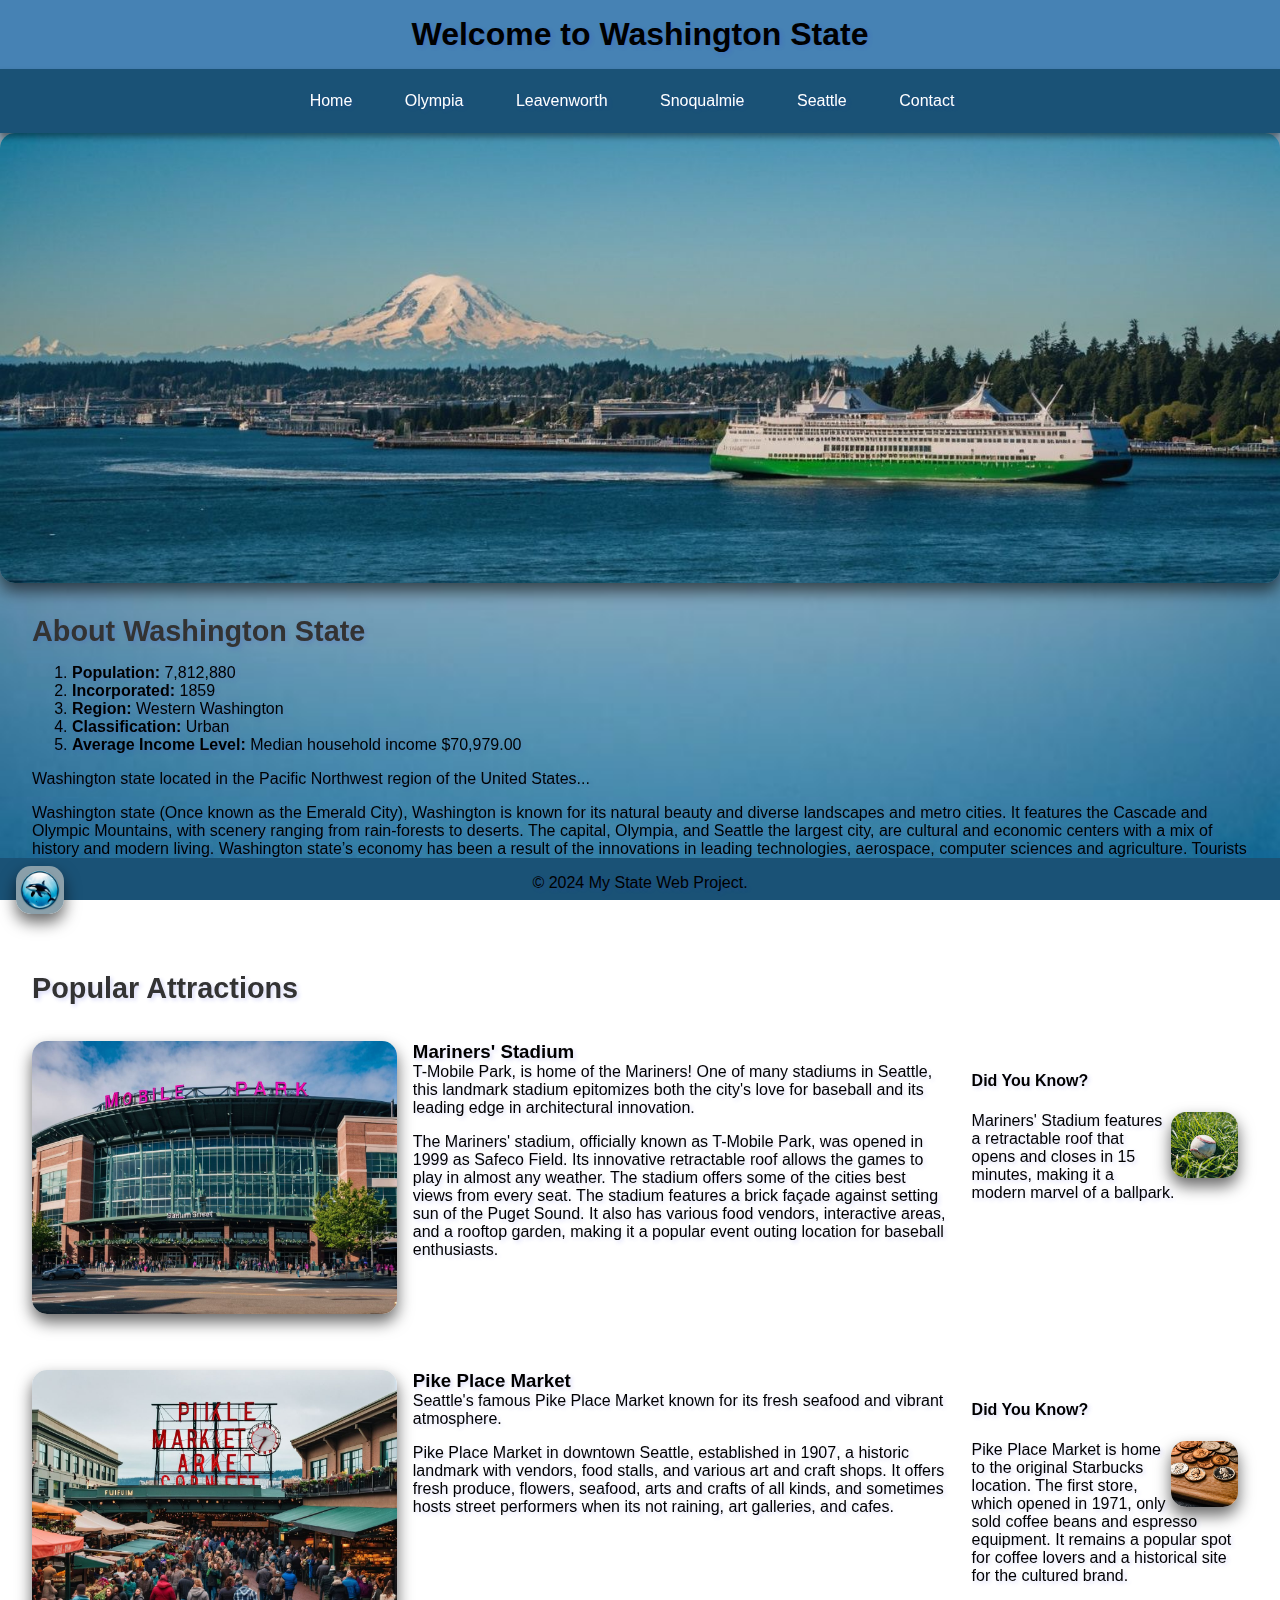
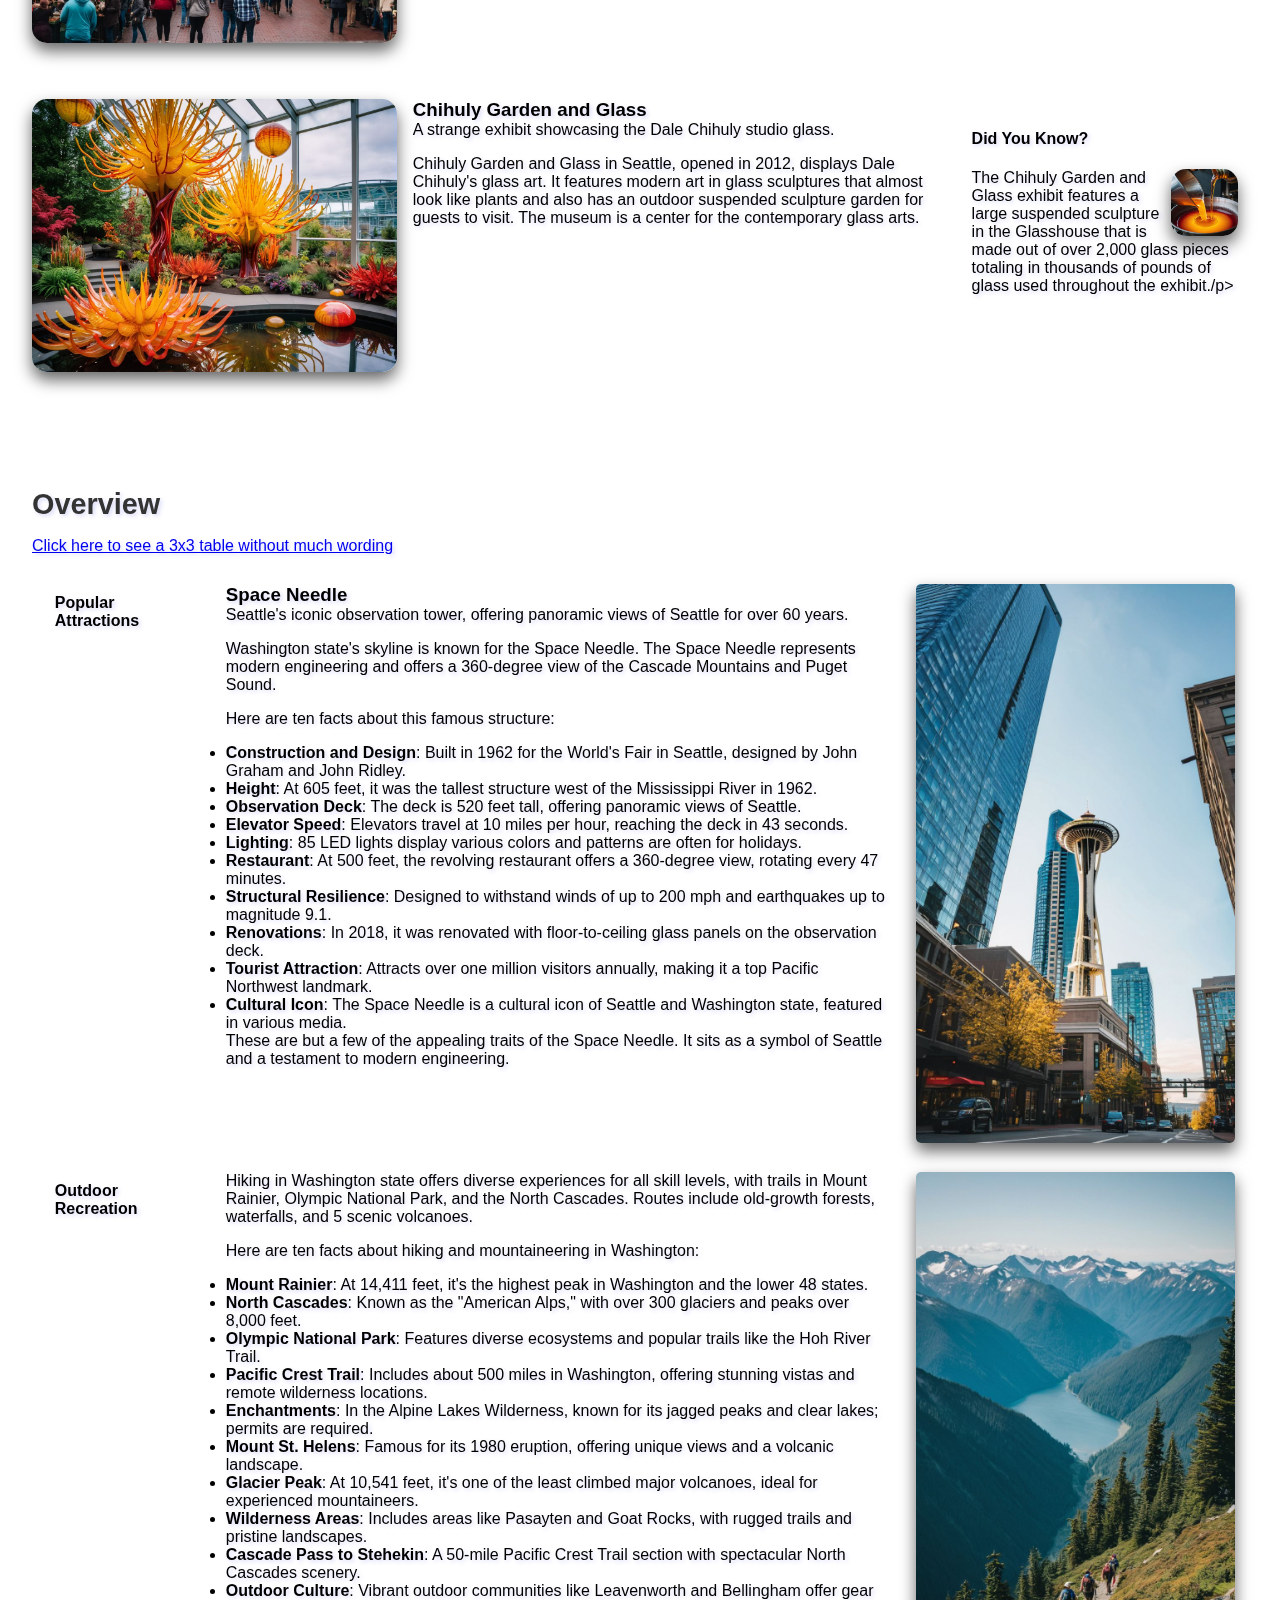
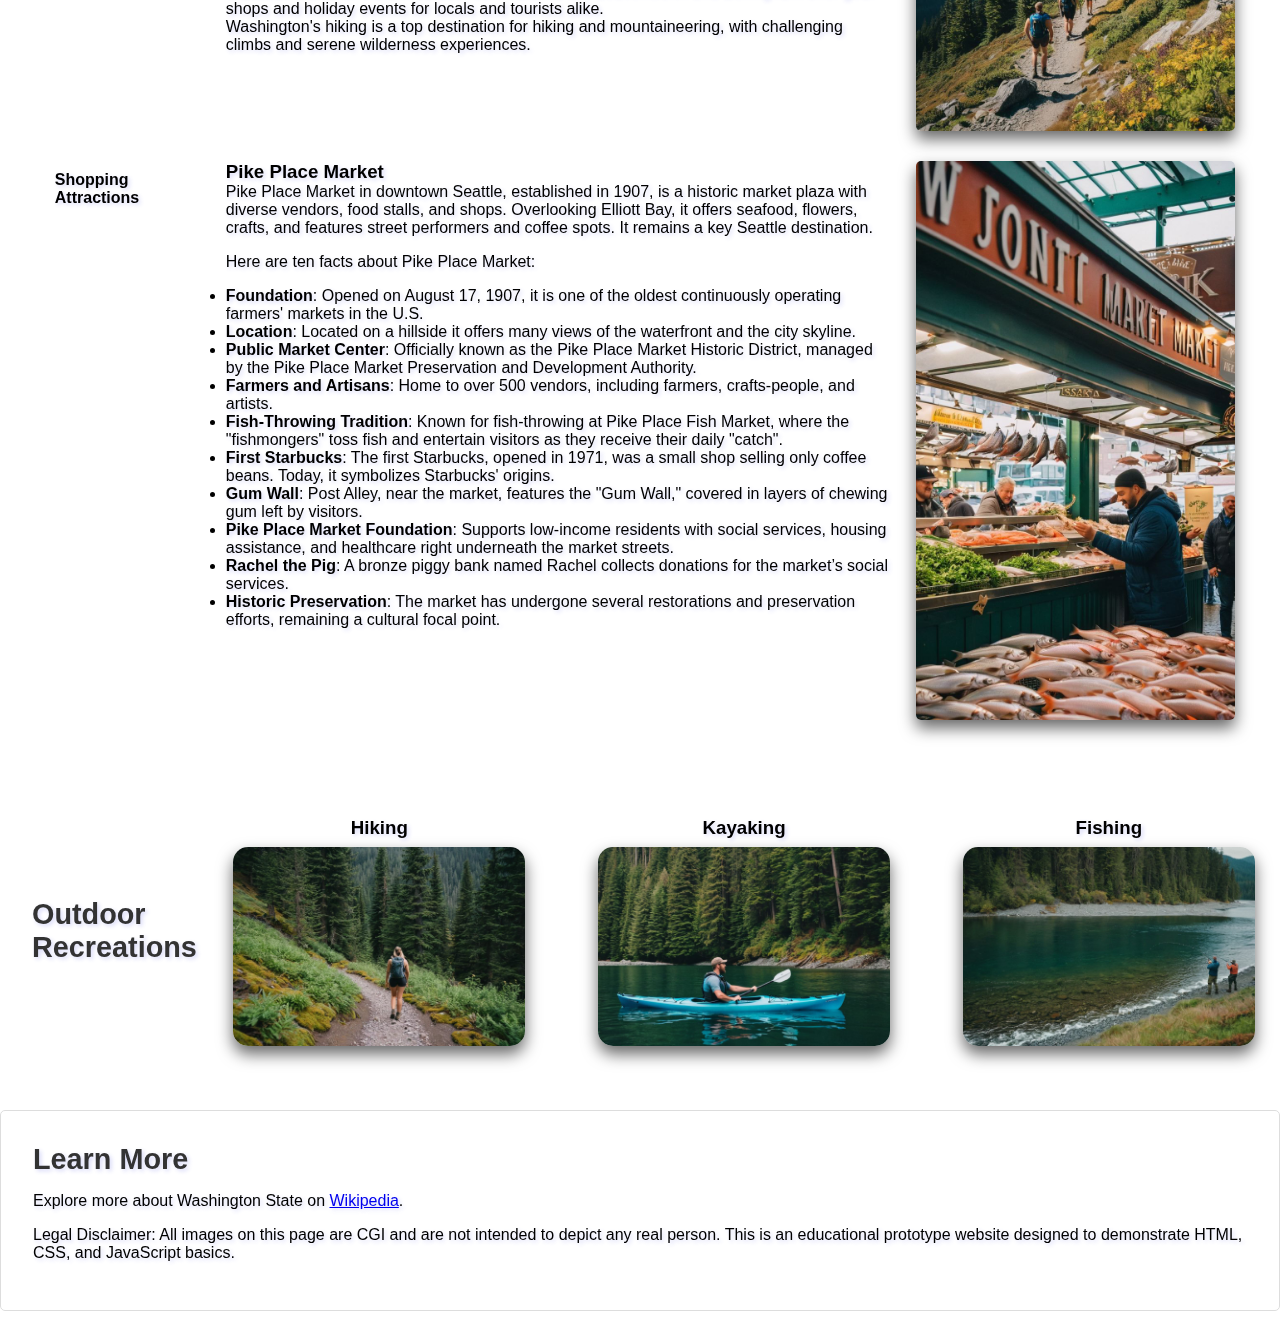
<file: index.html>
<!DOCTYPE html>
<html lang="en">

<head>
    <meta charset="UTF-8">
    <meta name="viewport" content="width=device-width, initial-scale=1.0">
    <title>Washington State</title>
    <link rel="stylesheet" href="styles.css">
</head>

<body>
    <div class="background-image"></div>
    <header>
        <h1>Welcome to Washington State</h1>
    </header>
    <nav>
        <ul>
            <li><a href="index.html">Home</a></li>
            <li><a href="olympia.html">Olympia</a></li>
            <li><a href="leavenworth.html">Leavenworth</a></li>
            <li><a href="snoqualmie.html">Snoqualmie</a></li>
            <li><a href="seattle.html">Seattle</a></li>
            <li><a href="contact.html">Contact</a></li>
        </ul>
    </nav>
    <header2>
        <img src="./assets/WashingtonStateFerry_7_.jpg" alt="Washington State" class="news-img">
    </header2>

    <section id="about">
        <h2>About Washington State</h2>
        <ol>
            <li><strong>Population:</strong> 7,812,880</li>
            <li><strong>Incorporated:</strong> 1859</li>
            <li><strong>Region:</strong> Western Washington</li>
            <li><strong>Classification:</strong> Urban</li>
            <li><strong>Average Income Level:</strong> Median household income $70,979.00 </li>
            <!-- Data from https://en.wikipedia.org/wiki/Washington_(state) -->
        </ol>
        <p></p>
        <p>Washington state located in the Pacific Northwest region of the United States...</p>
        <p>Washington state (Once known as the Emerald City), Washington is known for its natural beauty and diverse landscapes and metro cities. It features the Cascade and Olympic Mountains, with scenery ranging from rain-forests to deserts. The capital, Olympia, and Seattle the largest city, are cultural and economic centers with a mix of history and modern living. Washington state’s economy has been a result of the innovations in leading technologies, aerospace, computer sciences and agriculture. Tourists come enjoy attractions  like, the Space Needle, Mount Rainier National Park, and local cuisine from every corner of the world.</p> 
    </section>

    <section class="attractions">
        <h2>Popular Attractions</h2>

        <div class="attraction-item">
            <div class="attraction-image">
                <img src="./assets/Marinersstadium_2_.jpg" alt="Mariners Stadium" class="news-img">
            </div>
            <div class="attraction-info">
                <h3>Mariners' Stadium</h3>
                <!-- https://en.wikipedia.org/wiki/T-Mobile_Park -->
                <p>T-Mobile Park, is home of the Mariners! One of many stadiums in Seattle, this landmark stadium epitomizes both the city's love for baseball and its leading edge in architectural innovation.</p>
                <p>The Mariners' stadium, officially known as T-Mobile Park, was opened in 1999 as Safeco Field. Its innovative retractable roof allows the games to play in almost any weather. The stadium offers some of the cities best views from every seat. The stadium features a brick façade against setting sun of the Puget Sound. It also has various food vendors, interactive areas, and a rooftop garden, making it a popular event outing location for baseball enthusiasts.</p>
            </div>
            <aside>
                <h4>Did You Know?</h4>
                <img src="./assets/baseballGrass.jpg" alt="baseball in grass" class="news-img-aside">
                <p>Mariners' Stadium features a retractable roof that opens and closes in 15 minutes, making it a modern marvel of a ballpark.</p>
            </aside>

        </div>

        <div class="attraction-item">
            <div class="attraction-image">
                <img src="./assets/PikePlaceMarketSeattle_1_.jpg" alt="Pike Place Market with fresh seafood stalls"
                    class="news-img">
            </div>
            <div class="attraction-info">
                <h3>Pike Place Market</h3>
                <!-- https://en.wikipedia.org/wiki/Pike_Place_Market -->
                <p>Seattle's famous Pike Place Market known for its fresh seafood and vibrant atmosphere.</p>
                <p>Pike Place Market in downtown Seattle, established in 1907, a historic landmark with vendors, food stalls, and various art and craft shops. It offers fresh produce, flowers, seafood, arts and crafts of all kinds, and sometimes hosts street performers when its not raining, art galleries, and cafes.</p>
            </div>
            <aside>
                <h4>Did You Know?</h4>
                <img src="./assets/comerceChange.jpg" alt="US coins" class="news-img-aside">
                <p>Pike Place Market is home to the original Starbucks location. The first store, which opened in 1971, only sold coffee beans and espresso equipment. It remains a popular spot for coffee lovers and a historical site for the cultured brand.</p>

            </aside>
        </div>

        <div class="attraction-item">
            <div class="attraction-image">
                <img src="./assets/SeattleChihulyGardenGlass_5_.jpg"
                    alt="Chihuly Garden and Glass with colorful glass sculptures" class="news-img">
            </div>
            <div class="attraction-info">
                <h3>Chihuly Garden and Glass</h3>
                <!-- https://en.wikipedia.org/wiki/Chihuly_Garden_and_Glass -->
                <p>A strange exhibit showcasing the Dale Chihuly studio glass.</p>
                <p>Chihuly Garden and Glass in Seattle, opened in 2012, displays Dale Chihuly's glass art. It features modern art in glass sculptures that almost look like plants and also has an outdoor suspended sculpture garden for guests to visit. The museum is a center for the contemporary glass arts.</p>
            </div>
            <aside>
                <h4>Did You Know?</h4>
                <img src="./assets/moltenGlass_2_.jpg" alt="Molten glass" class="news-img-aside">
                <p>The Chihuly Garden and Glass exhibit features a large suspended sculpture in the Glasshouse that is made out of over 2,000 glass pieces totaling in thousands of pounds of glass used throughout the exhibit./p>

            </aside>
        </div>
    </section>

    <section id="overview">
        <h2>Overview</h2>
        <a href="atablethatis3by3.html">Click here to see a 3x3 table without much wording</a>
        <table>
            <tbody>
                <tr>
                    <td>
                        <div id="scrolling-text">Popular Attractions</div>
                    </td>
                    <td>
                        <h3>Space Needle</h3>
                        <!-- https://en.wikipedia.org/wiki/Space_Needle -->
                        <p>Seattle's iconic observation tower, offering panoramic views of Seattle for over 60 years.</p>

                        <p>Washington state's skyline is known for the Space Needle. The Space Needle represents modern engineering and offers a 360-degree view of the Cascade Mountains and Puget Sound.</p> 
                        <p>Here are ten facts about this famous structure:</p>

                        <ul>
                            <li><strong>Construction and Design</strong>: Built in 1962 for the World's Fair in Seattle, designed by John Graham and John Ridley.</li>
                            <li><strong>Height</strong>: At 605 feet, it was the tallest structure west of the Mississippi River in 1962.</li>
                            <li><strong>Observation Deck</strong>: The deck is 520 feet tall, offering panoramic views of Seattle.</li>
                            <li><strong>Elevator Speed</strong>: Elevators travel at 10 miles per hour, reaching the deck in 43 seconds.</li>
                            <li><strong>Lighting</strong>: 85 LED lights display various colors and patterns are often for holidays.</li>
                            <li><strong>Restaurant</strong>: At 500 feet, the revolving restaurant offers a 360-degree view, rotating every 47 minutes.</li>
                            <li><strong>Structural Resilience</strong>: Designed to withstand winds of up to 200 mph and earthquakes up to magnitude 9.1.</li>
                            <li><strong>Renovations</strong>: In 2018, it was renovated with floor-to-ceiling glass panels on the observation deck.</li>
                            <li><strong>Tourist Attraction</strong>: Attracts over one million visitors annually, making it a top Pacific Northwest landmark.</li>
                            <li><strong>Cultural Icon</strong>: The Space Needle is a cultural icon of Seattle and Washington state, featured in various media.</li>
                        </ul>

                        <p>These are but a few of the appealing traits of the Space Needle. It sits as a symbol of Seattle and a testament to modern engineering.</p>

                    </td>
                    <td>
                        <div class="image-scrolling">
                            <img src="./assets/SeattleCorp3.jpg" alt="Space Needle" class="news-img" id="image1">
                        </div>
                    </td>
                </tr>
                <tr>
                    <td>
                        <div id="outdoor-recreation-text">Outdoor Recreation</div>
                        <!-- https://en.wikipedia.org/wiki/List_of_Washington_state_parks -->
                    </td>
                    <td>
                        <p>Hiking in Washington state offers diverse experiences for all skill levels, with trails in Mount Rainier, Olympic National Park, and the North Cascades. Routes include old-growth forests, waterfalls, and 5 scenic volcanoes.</p>
                        <p>Here are ten facts about hiking and mountaineering in Washington:</p>
                        <ul>
                            <li><strong>Mount Rainier</strong>: At 14,411 feet, it's the highest peak in Washington and the lower 48 states.</li>
                            <li><strong>North Cascades</strong>: Known as the "American Alps," with over 300 glaciers and peaks over 8,000 feet.</li>
                            <li><strong>Olympic National Park</strong>: Features diverse ecosystems and popular trails like the Hoh River Trail.</li>
                            <li><strong>Pacific Crest Trail</strong>: Includes about 500 miles in Washington, offering stunning vistas and remote wilderness locations.</li>
                            <li><strong>Enchantments</strong>: In the Alpine Lakes Wilderness, known for its jagged peaks and clear lakes; permits are required.</li>
                            <li><strong>Mount St. Helens</strong>: Famous for its 1980 eruption, offering unique views and a volcanic landscape.</li>
                            <li><strong>Glacier Peak</strong>: At 10,541 feet, it's one of the least climbed major volcanoes, ideal for experienced mountaineers.</li>
                            <li><strong>Wilderness Areas</strong>: Includes areas like Pasayten and Goat Rocks, with rugged trails and pristine landscapes.</li>
                            <li><strong>Cascade Pass to Stehekin</strong>: A 50-mile Pacific Crest Trail section with spectacular North Cascades scenery.</li>
                            <li><strong>Outdoor Culture</strong>: Vibrant outdoor communities like Leavenworth and Bellingham offer gear shops and holiday events for locals and tourists alike.</li>
                        </ul>
                        <p>Washington's hiking is a top destination for hiking and mountaineering, with challenging climbs and serene wilderness experiences.</p>

                    </td>
                    <td>
                        <div class="image-scrolling">
                            <img src="./assets/WashingtonHiking_1_.jpg" alt="Hiking" class="news-img" id="image2">
                        </div>
                    </td>
                </tr>
                <tr>
                    <td>
                        <div id="shopping-attractions-text">Shopping Attractions</div>
                    </td>
                    <td>
                        <h3>Pike Place Market</h3>
                        <!-- https://en.wikipedia.org/wiki/Pike_Place_Market -->
                        <p>Pike Place Market in downtown Seattle, established in 1907, is a historic market plaza with diverse vendors, food stalls, and shops. Overlooking Elliott Bay, it offers seafood, flowers, crafts, and features street performers and coffee spots. It remains a key Seattle destination.</p>
                        <p>Here are ten facts about Pike Place Market:</p>
                        <ul>
                            <li><strong>Foundation</strong>: Opened on August 17, 1907, it is one of the oldest continuously operating farmers' markets in the U.S.</li>
                            <li><strong>Location</strong>: Located on a hillside it offers many views of the waterfront and the city skyline.</li>
                            <li><strong>Public Market Center</strong>: Officially known as the Pike Place Market Historic District, managed by the Pike Place Market Preservation and Development Authority.</li>
                            <li><strong>Farmers and Artisans</strong>: Home to over 500 vendors, including farmers, crafts-people, and artists.</li>
                            <li><strong>Fish-Throwing Tradition</strong>: Known for fish-throwing at Pike Place Fish Market, where the "fishmongers" toss fish and entertain visitors as they receive their daily "catch".</li>
                            <li><strong>First Starbucks</strong>: The first Starbucks, opened in 1971, was a small shop selling only coffee beans. Today, it symbolizes Starbucks' origins.</li>
                            <li><strong>Gum Wall</strong>: Post Alley, near the market, features the "Gum Wall," covered in layers of chewing gum left by visitors.</li>
                            <li><strong>Pike Place Market Foundation</strong>: Supports low-income residents with social services, housing assistance, and healthcare right underneath the market streets.</li>
                            <li><strong>Rachel the Pig</strong>: A bronze piggy bank named Rachel collects donations for the market’s social services.</li>
                            <li><strong>Historic Preservation</strong>: The market has undergone several restorations and preservation efforts, remaining a cultural focal point.</li>
                        </ul>

                    </td>
                    <td>
                        <div class="image-scrolling">
                            <img src="./assets/PikePlaceFish_1_.jpg" alt="Pike Place Market" class="news-img"
                                id="image3">
                        </div>
                    </td>
                </tr>
            </tbody>
        </table>
    </section>

    <section class="recreations">
        <h2>Outdoor Recreations</h2>
        <div class="recreation-item">
            <h3>Hiking</h3>
            <img src="./assets/WashingtonRecreation_1_.jpg" alt="Hiking" class="news-img">
        </div>
        <div class="recreation-item">
            <h3>Kayaking</h3>
            <img src="./assets/WashingtonRecreation_6_.jpg" alt="Kayaking" class="news-img">
        </div>
        <div class="recreation-item">
            <h3>Fishing</h3>
            <img src="./assets/WashingtonRecreation_7_.jpg" alt="Fishing" class="news-img">
        </div>
    </section>

    <section id="learn-more">
        <h2>Learn More</h2>
        <p>Explore more about Washington State on <a href="https://en.wikipedia.org/wiki/Washington_(state)"
                target="_blank">Wikipedia</a>.</p>
        <p class="disclaimer">Legal Disclaimer: All images on this page are CGI and are not intended to depict any real person. This is an educational prototype website designed to demonstrate HTML, CSS, and JavaScript basics.</p>
    </section>

    <footer>
        <img src="./assets/OrcaLogo.png" alt="Orca Logo">
        <p>&copy; 2024 My State Web Project.</p>
    </footer>

    <script src="myState.js"></script>
</body>
</html>
<!--The Img2Go AI image generator is a general tool for producing images, graphics, and text. The usage does not constitute copyright or any form of intellectual property of the generated image. https://www.img2go.com/ai-art-generator#:~:text=The%20Img2Go%20AI%20image%20generator,property%20of%20the%20generated%20image.-->
</file>
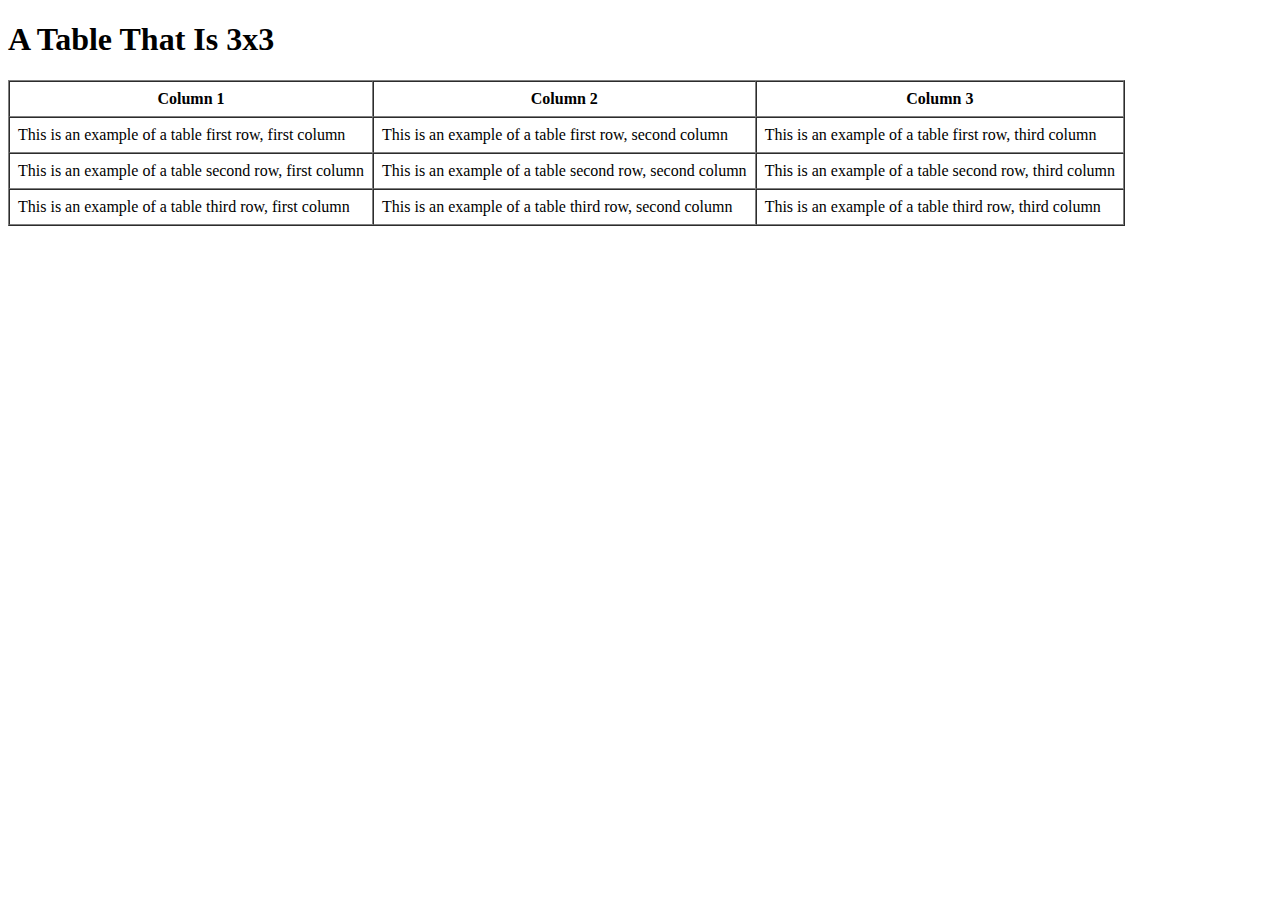
<file: atablethatis3by3.html>
<!DOCTYPE html>
<html lang="en">

<head>
    <meta charset="UTF-8">
    <meta name="viewport" content="width=device-width, initial-scale=1.0">
    <title>A Table That Is 3x3 simplified.</title>
</head>

<body>
    <h1>A Table That Is 3x3</h1>
    <table border="1" cellspacing="0" cellpadding="8">
        <thead>
            <tr>
                <th>Column 1</th>
                <th>Column 2</th>
                <th>Column 3</th>
            </tr>
        </thead>
        <tbody>
            <tr>
                <td>This is an example of a table first row, first column</td>
                <td>This is an example of a table first row, second column</td>
                <td>This is an example of a table first row, third column</td>
            </tr>
            <tr>
                <td>This is an example of a table second row, first column</td>
                <td>This is an example of a table second row, second column</td>
                <td>This is an example of a table second row, third column</td>
            </tr>
            <tr>
                <td>This is an example of a table third row, first column</td>
                <td>This is an example of a table third row, second column</td>
                <td>This is an example of a table third row, third column</td>
            </tr>
        </tbody>
    </table>
</body>

</html>
<!--The Img2Go AI image generator is a general tool for producing images, graphics, and text. The usage does not constitute copyright or any form of intellectual property of the generated image. https://www.img2go.com/ai-art-generator#:~:text=The%20Img2Go%20AI%20image%20generator,property%20of%20the%20generated%20image.-->
</file>
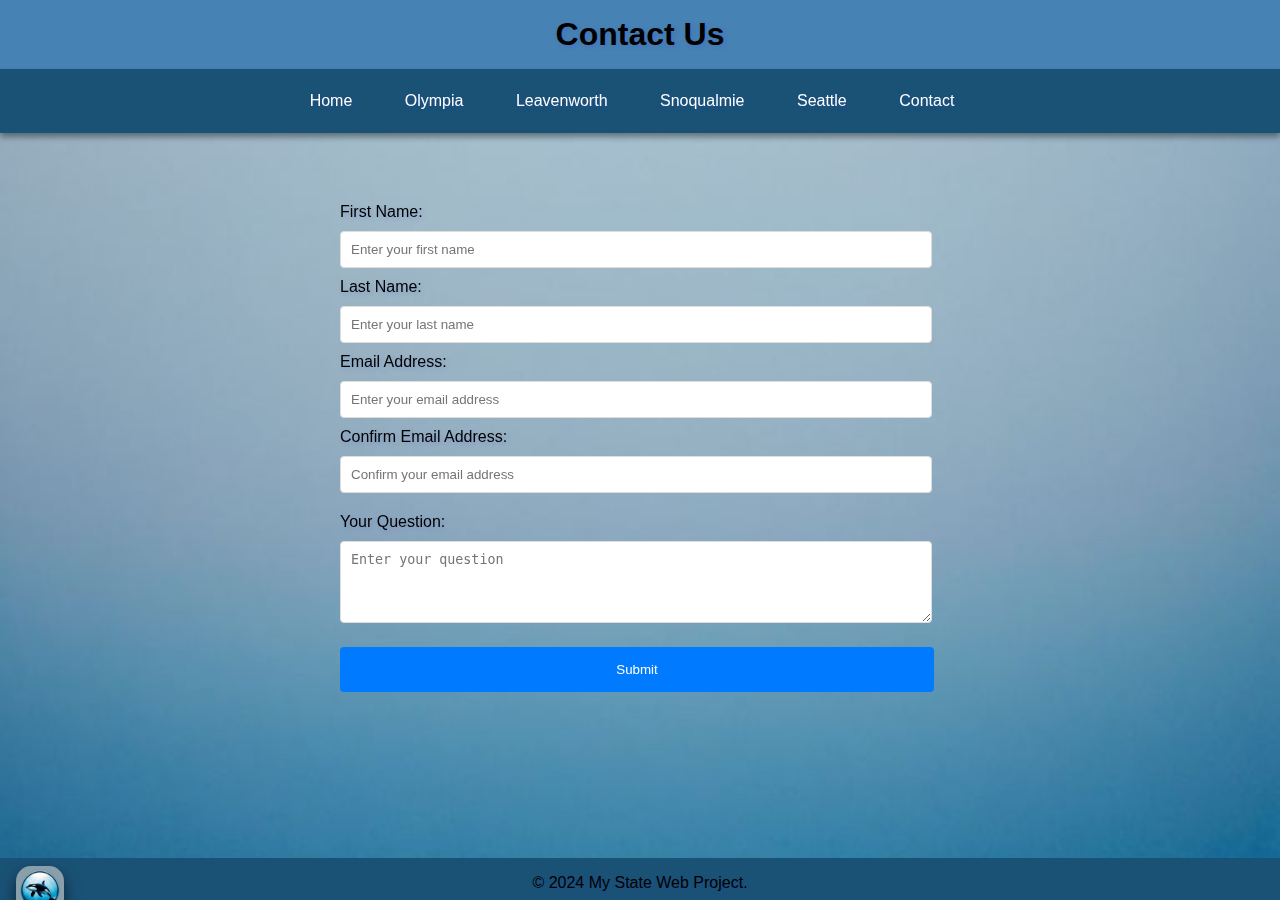
<file: contact.html>
<!DOCTYPE html>
<html lang="en">

<head>
    <meta charset="UTF-8">
    <meta name="viewport" content="width=device-width, initial-scale=1.0">
    <title>Contact Us</title>
    <link rel="stylesheet" href="styles.css">
</head>

<body>
    <div class="background-image"></div>
    <header>
        <h1>Contact Us</h1>
    </header>
    <nav>
        <ul>
            <li><a href="index.html">Home</a></li>
            <li><a href="olympia.html">Olympia</a></li>
            <li><a href="leavenworth.html">Leavenworth</a></li>
            <li><a href="snoqualmie.html">Snoqualmie</a></li>
            <li><a href="seattle.html">Seattle</a></li>
            <li><a href="contact.html">Contact</a></li>
        </ul>
    </nav>
    <div class="form-container">
        <form id="contactForm">
            <label for="firstName">First Name:</label>
            <input type="text" id="firstName" name="firstName" placeholder="Enter your first name" required>

            <label for="lastName">Last Name:</label>
            <input type="text" id="lastName" name="lastName" placeholder="Enter your last name" required>

            <label for="email">Email Address:</label>
            <input type="email" id="email" name="email" placeholder="Enter your email address" required>

            <label for="confirmEmail">Confirm Email Address:</label>
            <input type="email" id="confirmEmail" name="confirmEmail" placeholder="Confirm your email address" required>

            <div id="emailError" class="error"></div>

            <label for="question">Your Question:</label>
            <textarea id="question" name="question" placeholder="Enter your question" rows="4"></textarea>

            <input type="submit" value="Submit">
        </form>
    </div>
    <footer>
        <img src="./assets/OrcaLogo.png" alt="Orca Logo">
        <p>&copy; 2024 My State Web Project.</p>
    </footer>
    <script src="form.js"></script>
</body>

</html>
<!--The Img2Go AI image generator is a general tool for producing images, graphics, and text. The usage does not constitute copyright or any form of intellectual property of the generated image. https://www.img2go.com/ai-art-generator#:~:text=The%20Img2Go%20AI%20image%20generator,property%20of%20the%20generated%20image.-->
</file>
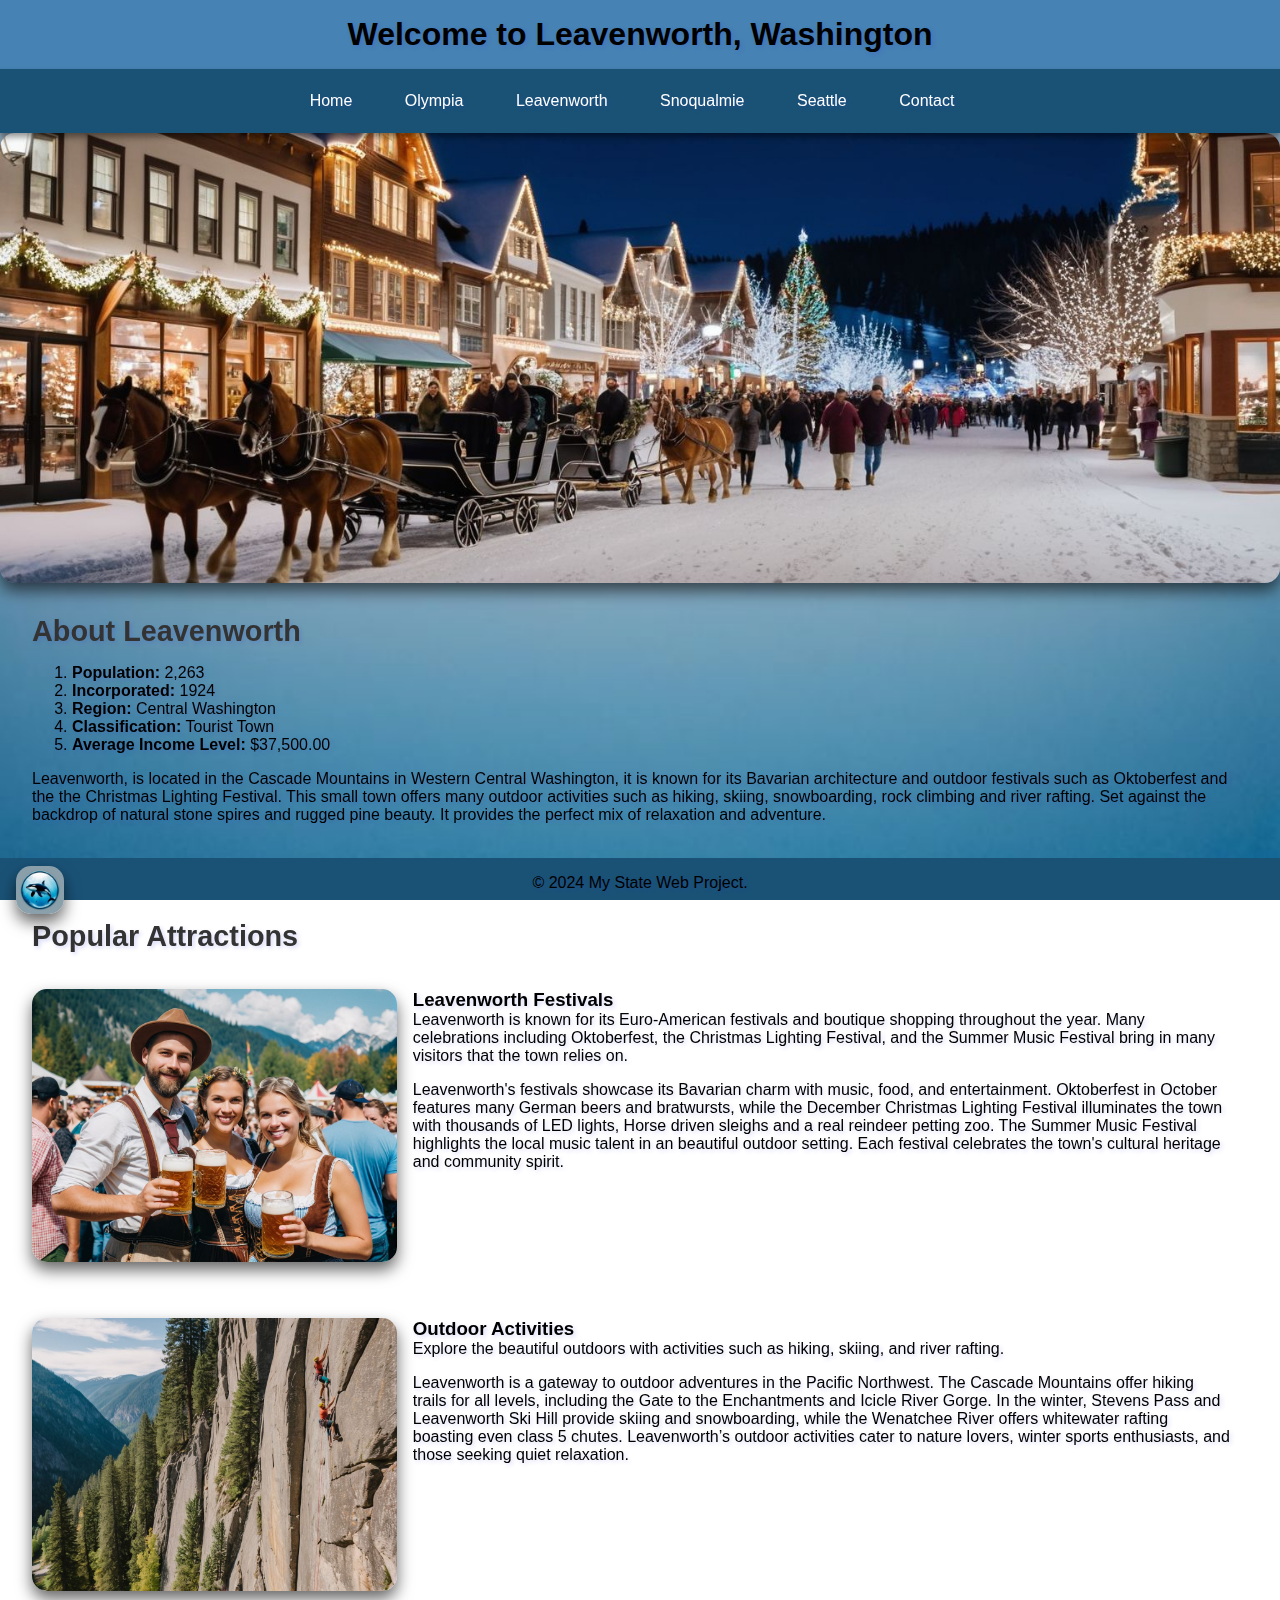
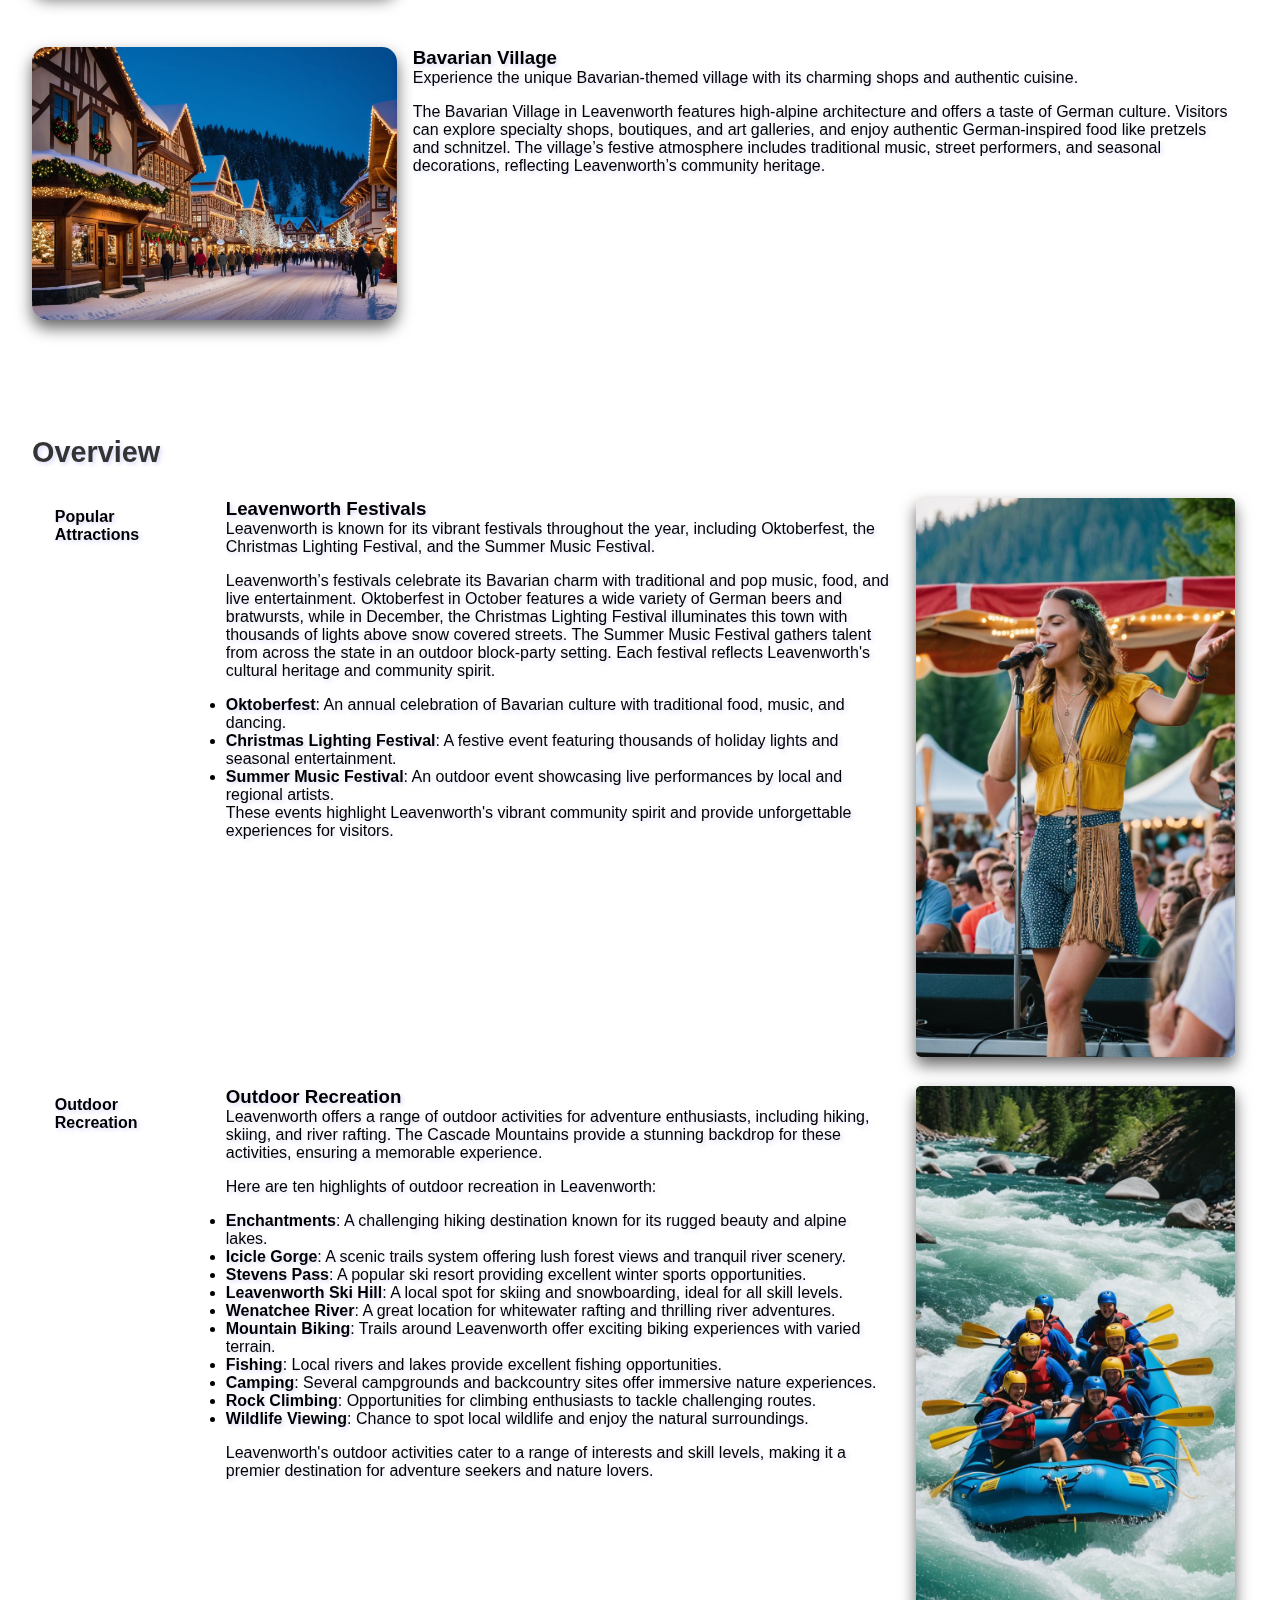
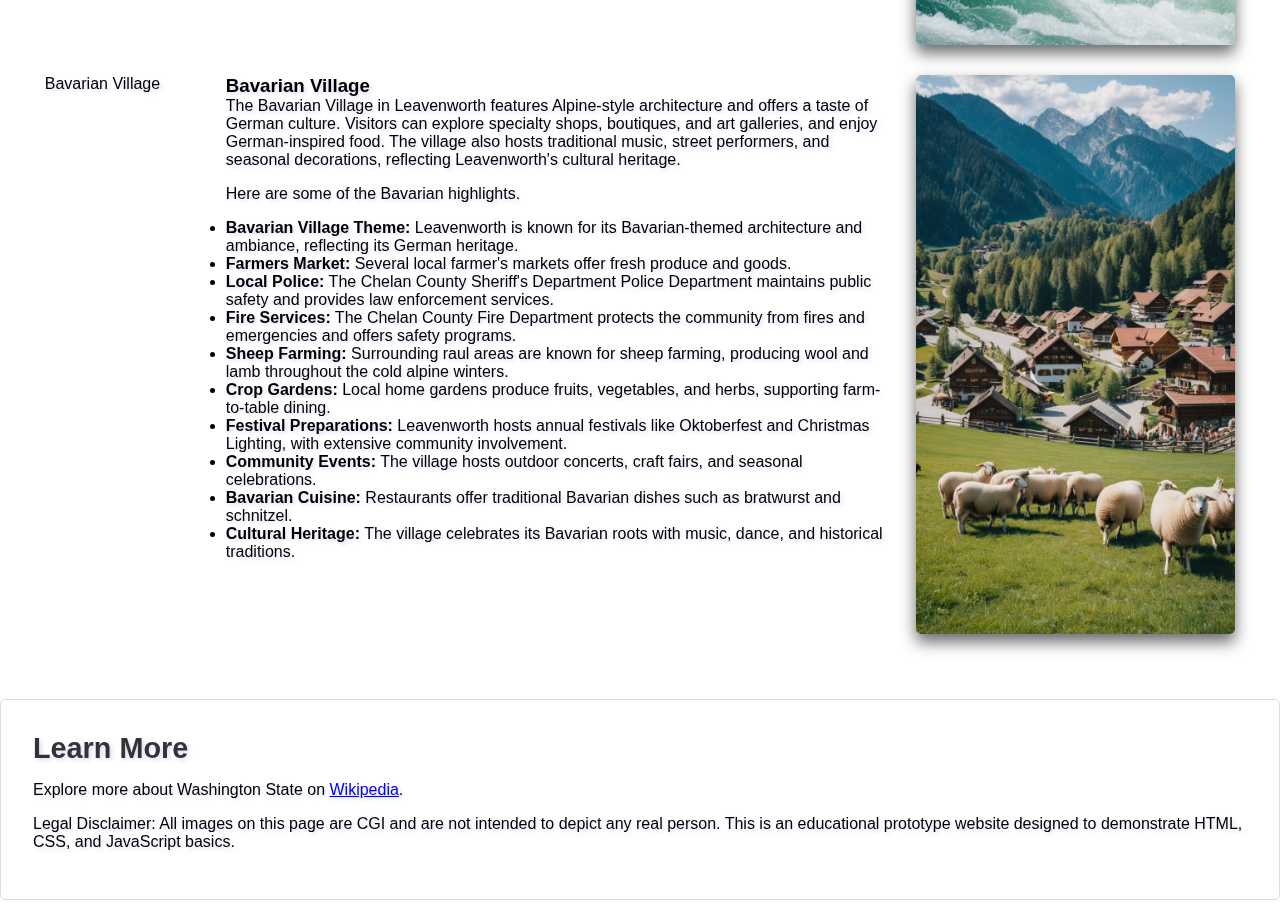
<file: leavenworth.html>
<!DOCTYPE html>
<html lang="en">

<head>
    <meta charset="UTF-8">
    <meta name="viewport" content="width=device-width, initial-scale=1.0">
    <title>Leavenworth</title>
    <link rel="stylesheet" href="styles.css">
</head>

<body>
    <div class="background-image"></div>
    <header>
        <h1>Welcome to Leavenworth, Washington</h1>
    </header>
    <nav>
        <ul>
            <li><a href="index.html">Home</a></li>
            <li><a href="olympia.html">Olympia</a></li>
            <li><a href="leavenworth.html">Leavenworth</a></li>
            <li><a href="snoqualmie.html">Snoqualmie</a></li>
            <li><a href="seattle.html">Seattle</a></li>
            <li><a href="contact.html">Contact</a></li>
        </ul>
    </nav>
    <header2>
        <img src="./assets/LeavenworthMainStreet.jpg" alt="Leavenworth" class="news-img">
    </header2>

    <section id="about">
        <h2>About Leavenworth</h2>
        <ol>
            <li><strong>Population:</strong> 2,263</li>
            <li><strong>Incorporated:</strong> 1924</li>
            <li><strong>Region:</strong> Central Washington</li>
            <li><strong>Classification:</strong> Tourist Town</li>
            <li><strong>Average Income Level:</strong> $37,500.00</li>
            <!--Data page-wide is from https://en.wikipedia.org/wiki/Leavenworth,_Washington -->
            <!--Income data from https://datacommons.org/place/geoId/5338845?utm_medium=explore&mprop=income&popt=Person&cpv=age,Years15Onwards&hl=en -->
        </ol>

        <p></p>
        <p>Leavenworth, is located in the Cascade Mountains in Western Central Washington, it is known for its Bavarian architecture and outdoor festivals such as Oktoberfest and the the Christmas Lighting Festival. This small town offers many outdoor activities such as hiking, skiing, snowboarding, rock climbing and river rafting. Set against the backdrop of natural stone spires and rugged pine beauty. It provides the perfect mix of relaxation and adventure.</p>
    </section>

    <section class="attractions">
        <h2>Popular Attractions</h2>

        <div class="attraction-item">
            <div class="attraction-image">
                <img src="./assets/LeavenworthFestivalsOktoberfest_6_.jpg" alt="Leavenworth Festivals" class="news-img">
            </div>
            <div class="attraction-info">
                <h3>Leavenworth Festivals</h3>
                <!-- https://leavenworth.org/ -->
                <p>Leavenworth is known for its Euro-American festivals and boutique shopping throughout the year. Many celebrations including Oktoberfest, the Christmas Lighting Festival, and the Summer Music Festival bring in many visitors that the town relies on.</p>
                <p>Leavenworth's festivals showcase its Bavarian charm with music, food, and entertainment. Oktoberfest in October features many German beers and bratwursts, while the December Christmas Lighting Festival illuminates the town with thousands of LED lights, Horse driven sleighs and a real reindeer petting zoo. The Summer Music Festival highlights the local music talent in an beautiful outdoor setting. Each festival celebrates the town's cultural heritage and community spirit.</p>
            </div>
        </div>

        <div class="attraction-item">
            <div class="attraction-image">
                <img src="./assets/LeavenworthRockclimbing_1_.jpg" alt="Outdoor Activities" class="news-img">
            </div>
            <div class="attraction-info">
                <h3>Outdoor Activities</h3>
                <!-- https://leavenworth.org/ -->
                <p>Explore the beautiful outdoors with activities such as hiking, skiing, and river rafting.</p>
                <p>Leavenworth is a gateway to outdoor adventures in the Pacific Northwest. The Cascade Mountains offer hiking trails for all levels, including the Gate to the Enchantments and Icicle River Gorge. In the winter, Stevens Pass and Leavenworth Ski Hill provide skiing and snowboarding, while the Wenatchee River offers whitewater rafting boasting even class 5 chutes. Leavenworth’s outdoor activities cater to nature lovers, winter sports enthusiasts, and those seeking quiet relaxation.</p>
            </div>
        </div>

        <div class="attraction-item">
            <div class="attraction-image">
                <img src="./assets/LeavenworthBavarianVillage_1_.jpg" alt="Bavarian Village" class="news-img">
            </div>
            <div class="attraction-info">
                <h3>Bavarian Village</h3>
                <!-- https://leavenworth.org/ -->
                <p>Experience the unique Bavarian-themed village with its charming shops and authentic cuisine.</p>
                <p>The Bavarian Village in Leavenworth features high-alpine architecture and offers a taste of German culture. Visitors can explore specialty shops, boutiques, and art galleries, and enjoy authentic German-inspired food like pretzels and schnitzel. The village’s festive atmosphere includes traditional music, street performers, and seasonal decorations, reflecting Leavenworth’s community heritage.</p>
            </div>
        </div>
    </section>

    <section id="overview">
        <h2>Overview</h2>
        <table>
            <tbody>
                <tr>
                    <td>
                        <div id="scrolling-text">Popular Attractions</div>
                    </td>
                    <td>
                        <h3>Leavenworth Festivals</h3>
                        <!-- https://leavenworth.org/ -->
                        <p>Leavenworth is known for its vibrant festivals throughout the year, including Oktoberfest, the Christmas Lighting Festival, and the Summer Music Festival.</p>
                        <p>Leavenworth’s festivals celebrate its Bavarian charm with traditional and pop music, food, and live entertainment. Oktoberfest in October features a wide variety of German beers and bratwursts, while in December, the Christmas Lighting Festival illuminates this town with thousands of lights above snow covered streets. The Summer Music Festival gathers talent from across the state in an outdoor block-party setting. Each festival reflects Leavenworth's cultural heritage and community spirit.</p>
                        <ul>
                            <li><strong>Oktoberfest</strong>: An annual celebration of Bavarian culture with traditional food, music, and dancing.</li>
                            <li><strong>Christmas Lighting Festival</strong>: A festive event featuring thousands of holiday lights and seasonal entertainment.</li>
                            <li><strong>Summer Music Festival</strong>: An outdoor event showcasing live performances by local and regional artists.</li>
                        </ul>
                        <p>These events highlight Leavenworth's vibrant community spirit and provide unforgettable experiences for visitors.</p>
                    </td>
                    <td>
                        <div class="image-scrolling">
                            <img src="./assets/LeavenworthSummerMusicFestival_1_.jpg" alt="Leavenworth Festivals"
                                class="news-img" id="image1">
                        </div>
                    </td>
                </tr>
                <tr>
                    <td>
                        <div id="outdoor-recreation-text">Outdoor Recreation</div>
                    </td>
                    <td>
                        <h3>Outdoor Recreation</h3>
                        <!-- https://leavenworth.org/ -->
                        <p>Leavenworth offers a range of outdoor activities for adventure enthusiasts, including hiking, skiing, and river rafting. The Cascade Mountains provide a stunning backdrop for these activities, ensuring a memorable experience.</p>
                        <p>Here are ten highlights of outdoor recreation in Leavenworth:</p>
                        <ul>
                            <li><strong>Enchantments</strong>: A challenging hiking destination known for its rugged beauty and alpine lakes.</li>
                            <li><strong>Icicle Gorge</strong>: A scenic trails system offering lush forest views and tranquil river scenery.</li>
                            <li><strong>Stevens Pass</strong>: A popular ski resort providing excellent winter sports opportunities.</li>
                            <li><strong>Leavenworth Ski Hill</strong>: A local spot for skiing and snowboarding, ideal for all skill levels.</li>
                            <li><strong>Wenatchee River</strong>: A great location for whitewater rafting and thrilling river adventures.</li>
                            <li><strong>Mountain Biking</strong>: Trails around Leavenworth offer exciting biking experiences with varied terrain.</li>
                            <li><strong>Fishing</strong>: Local rivers and lakes provide excellent fishing opportunities.</li>
                            <li><strong>Camping</strong>: Several campgrounds and backcountry sites offer immersive nature experiences.</li>
                            <li><strong>Rock Climbing</strong>: Opportunities for climbing enthusiasts to tackle challenging routes.</li>
                            <li><strong>Wildlife Viewing</strong>: Chance to spot local wildlife and enjoy the natural surroundings.</li>
                        </ul>
                        <p></p>
                        <p>Leavenworth's outdoor activities cater to a range of interests and skill levels, making it a premier destination for adventure seekers and nature lovers.</p>
                    </td>
                    <td>
                        <div class="image-scrolling">
                            <img src="./assets/LeavenworthRafting_2_.jpg" alt="Outdoor Activities" class="news-img"
                                id="image2">
                        </div>
                    </td>
                </tr>
                <tr>
                    <td>
                        <div id="bavarian-village-text">Bavarian Village</div>
                    </td>
                    <td>
                        <h3>Bavarian Village</h3>
                        <!-- https://leavenworth.org/ -->
                        <p>The Bavarian Village in Leavenworth features Alpine-style architecture and offers a taste of German culture. Visitors can explore specialty shops, boutiques, and art galleries, and enjoy German-inspired food. The village also hosts traditional music, street performers, and seasonal decorations, reflecting Leavenworth's cultural heritage.</p>
                        <p>Here are some of the Bavarian highlights.</p>
                        <ul>
                            <li><strong>Bavarian Village Theme:</strong> Leavenworth is known for its Bavarian-themed architecture and ambiance, reflecting its German heritage.</li>
                            <li><strong>Farmers Market:</strong> Several local farmer's markets offer fresh produce and goods.</li>
                            <li><strong>Local Police:</strong> The Chelan County Sheriff's Department Police Department maintains public safety and provides law enforcement services.</li>
                            <li><strong>Fire Services:</strong> The Chelan County Fire Department protects the community from fires and emergencies and offers safety programs.</li>
                            <li><strong>Sheep Farming:</strong> Surrounding raul areas are known for sheep farming, producing wool and lamb throughout the cold alpine winters.</li>
                            <li><strong>Crop Gardens:</strong> Local home gardens produce fruits, vegetables, and herbs, supporting farm-to-table dining.</li>
                            <li><strong>Festival Preparations:</strong> Leavenworth hosts annual festivals like Oktoberfest and Christmas Lighting, with extensive community involvement.</li>
                            <li><strong>Community Events:</strong> The village hosts outdoor concerts, craft fairs, and seasonal celebrations.</li>
                            <li><strong>Bavarian Cuisine:</strong> Restaurants offer traditional Bavarian dishes such as bratwurst and schnitzel.</li>
                            <li><strong>Cultural Heritage:</strong> The village celebrates its Bavarian roots with music, dance, and historical traditions.</li>
                        </ul>
                        
                        <p></p>
                    </td>
                    <td>
                        <div class="image-scrolling">
                            <img src="./assets/LeavenworthSheepFarmingVillage_4_.jpg" alt="Bavarian Village"
                                class="news-img" id="image3">
                        </div>
                    </td>
                </tr>
            </tbody>
        </table>
    </section>

    <section id="learn-more">
        <h2>Learn More</h2>
        <p>Explore more about Washington State on <a href="https://en.wikipedia.org/wiki/Leavenworth,_Washington"
                target="_blank">Wikipedia</a>.</p>
        <p class="disclaimer">Legal Disclaimer: All images on this page are CGI and are not intended to depict any real person. This is an educational prototype website designed to demonstrate HTML, CSS, and JavaScript basics.
        </p>
    </section>

    <footer>
        <img src="./assets/OrcaLogo.png" alt="Orca Logo">
        <p>&copy; 2024 My State Web Project.</p>
    </footer>
    <script src="myState.js"></script>
</body>

</html>

<!--The Img2Go AI image generator is a general tool for producing images, graphics, and text. The usage does not constitute copyright or any form of intellectual property of the generated image. https://www.img2go.com/ai-art-generator#:~:text=The%20Img2Go%20AI%20image%20generator,property%20of%20the%20generated%20image.-->
</file>
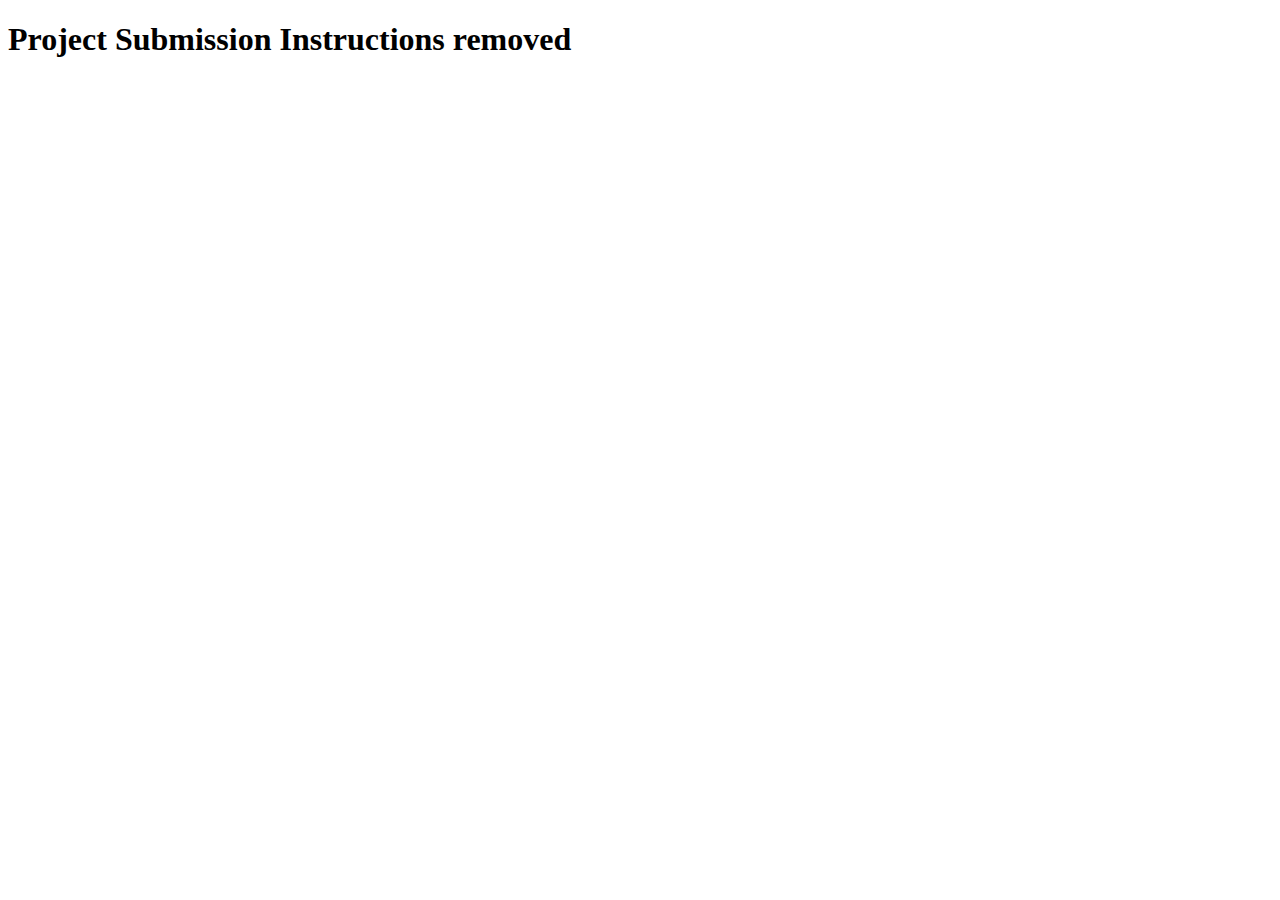
<file: Readme.html>
<!DOCTYPE html>
<html lang="en">
    
<head>
    <meta charset="UTF-8">
    <meta name="viewport" content="width=device-width, initial-scale=1.0">
    <title>Project Submission Instructions</title>
</head>

<body>
    <h1>Project Submission Instructions removed</h1>
</body>
</html>
</file>
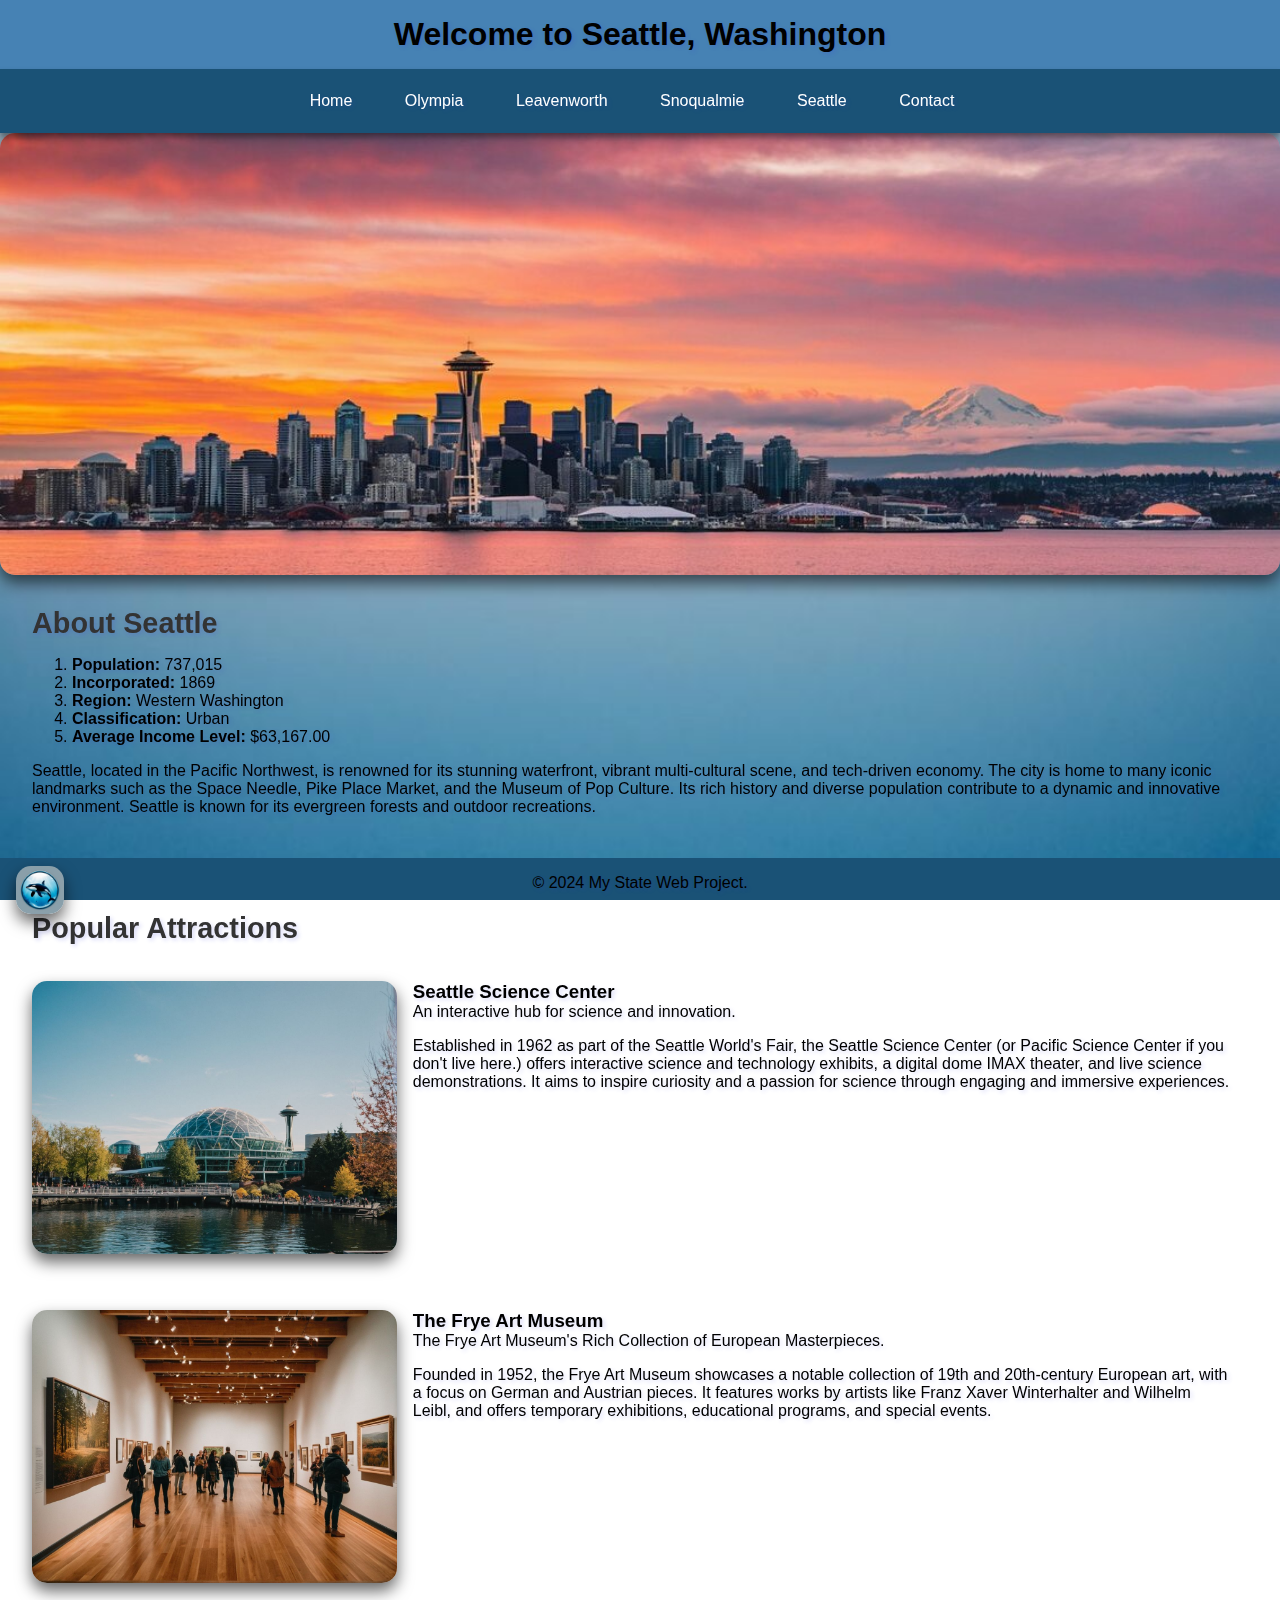
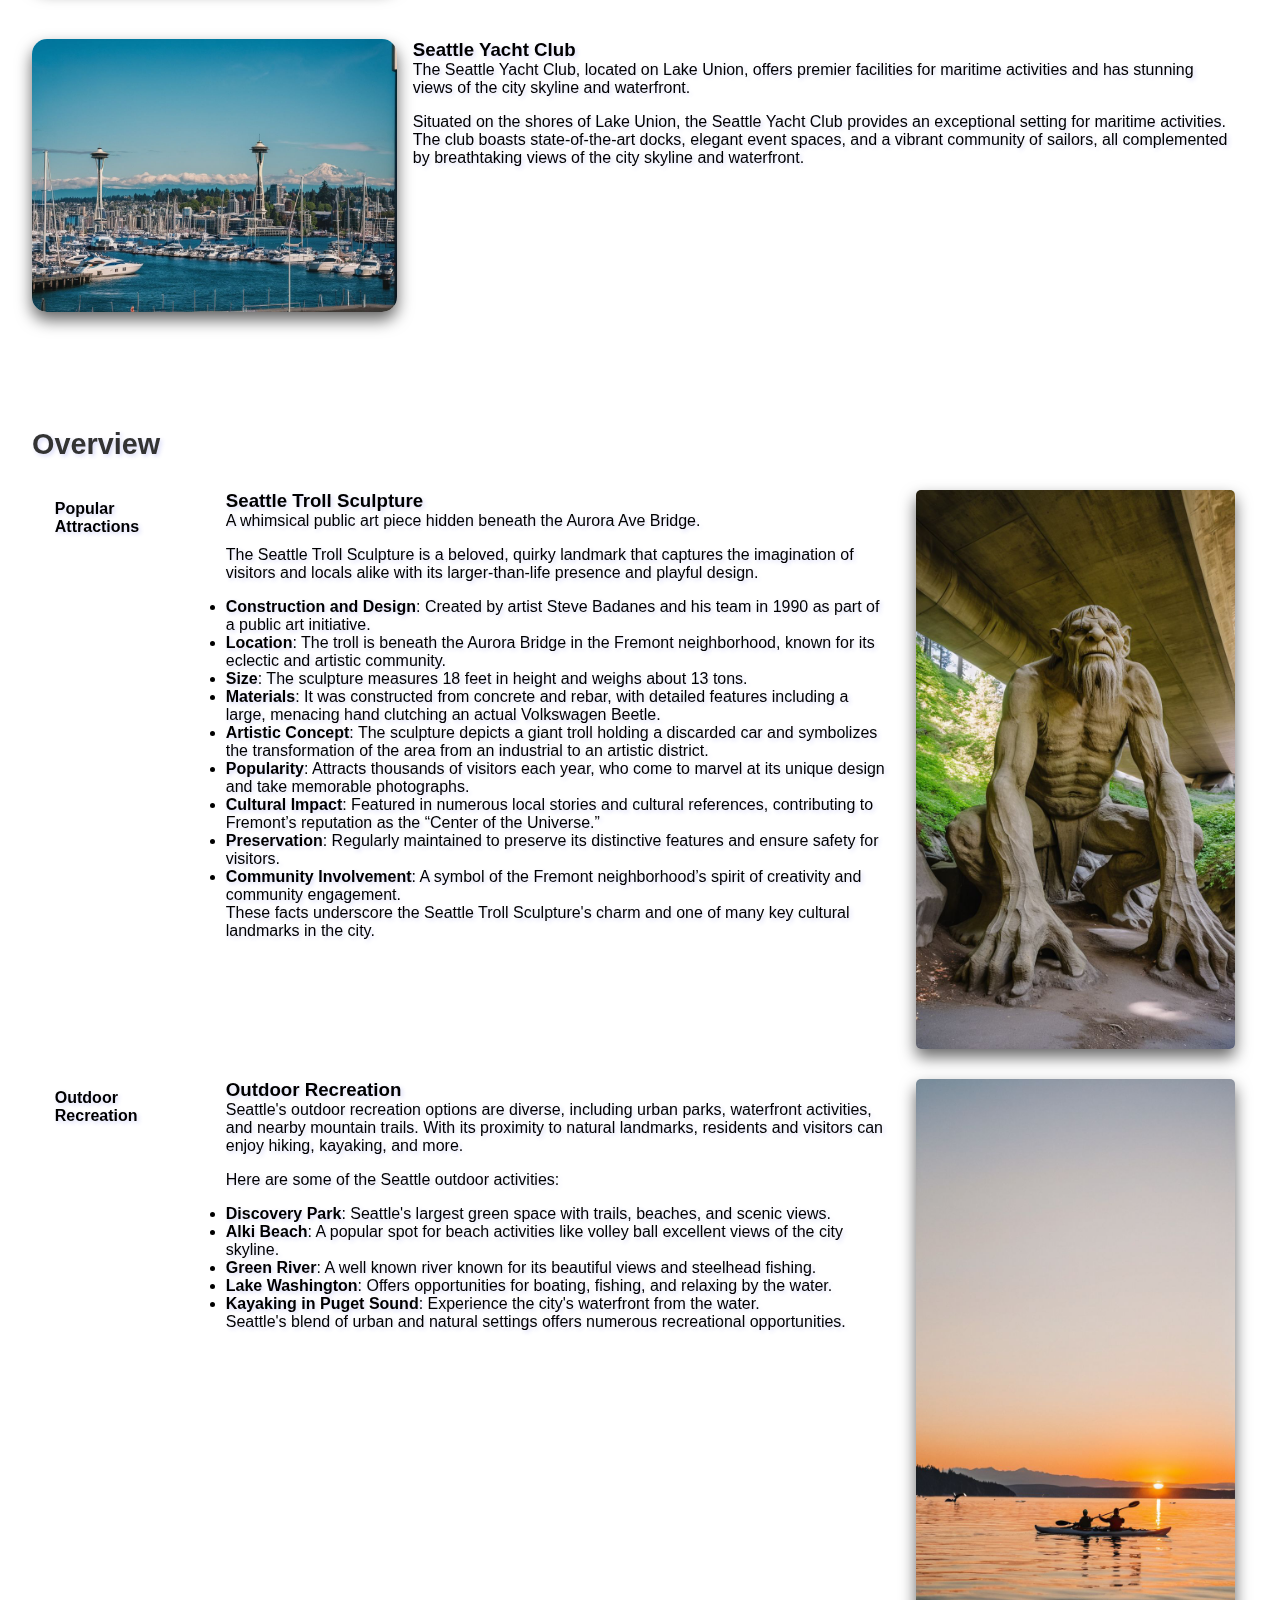
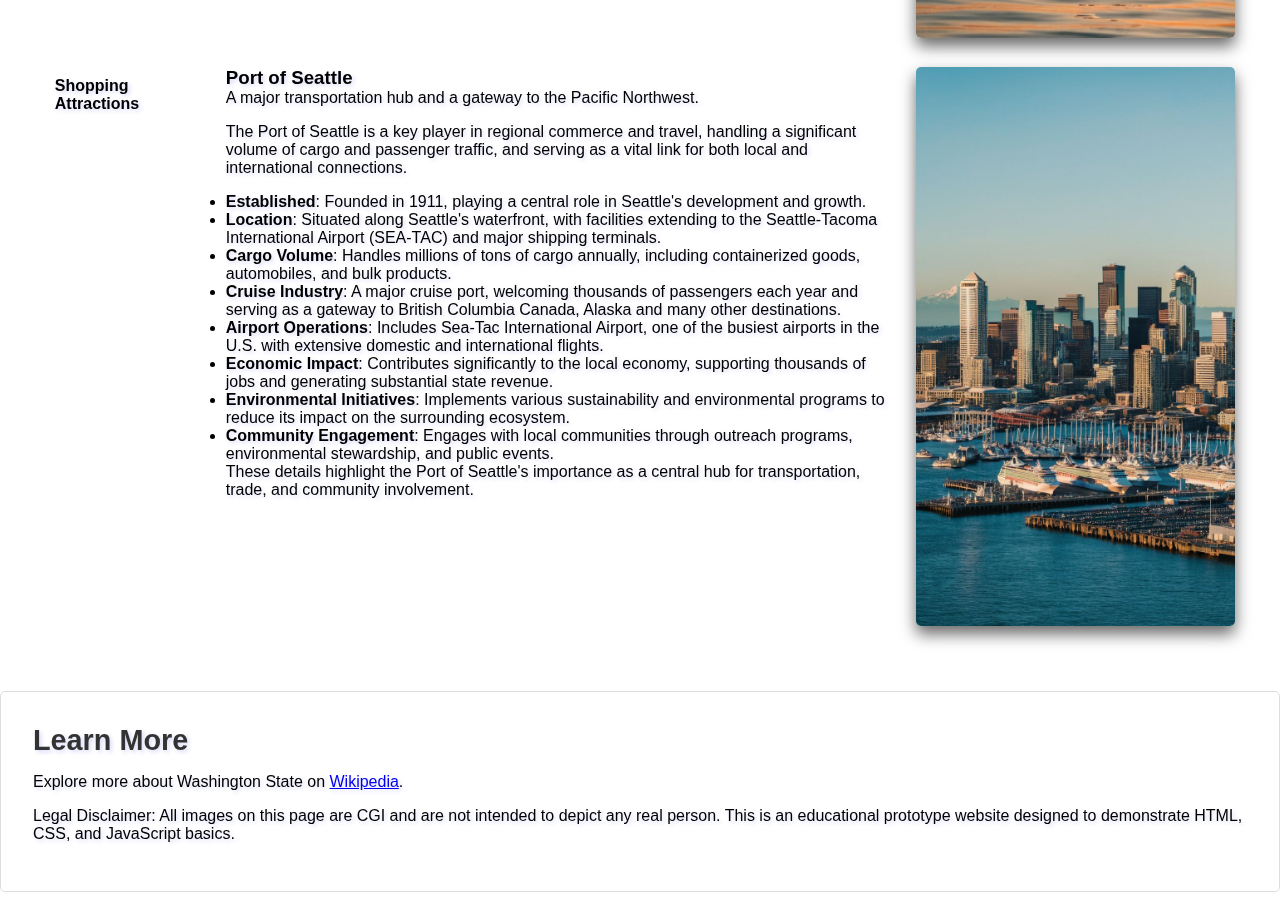
<file: seattle.html>
<!DOCTYPE html>
<html lang="en">

<head>
    <meta charset="UTF-8">
    <meta name="viewport" content="width=device-width, initial-scale=1.0">
    <title>Seattle, Washington</title>
    <link rel="stylesheet" href="styles.css">
</head>

<body>
    <div class="background-image"></div>
    <header>
        <h1>Welcome to Seattle, Washington</h1>
    </header>
    <nav>
        <ul>
            <li><a href="index.html">Home</a></li>
            <li><a href="olympia.html">Olympia</a></li>
            <li><a href="leavenworth.html">Leavenworth</a></li>
            <li><a href="snoqualmie.html">Snoqualmie</a></li>
            <li><a href="seattle.html">Seattle</a></li>
            <li><a href="contact.html">Contact</a></li>
        </ul>
    </nav>
    <header2>
        <img src="./assets/SeattleSunsetSkyline_2_.jpg" alt="Seattle Skyline" class="news-img">
    </header2>

    <section id="about">
        <h2>About Seattle</h2>
        <ol>
            <li><strong>Population:</strong> 737,015</li>
            <li><strong>Incorporated:</strong> 1869</li>
            <li><strong>Region:</strong> Western Washington</li>
            <li><strong>Classification:</strong> Urban</li>
            <li><strong>Average Income Level:</strong> $63,167.00 </li>
            <!--Data page-wide is from https://en.wikipedia.org/wiki/Seattle -->
            <!--Income https://datacommons.org/ranking/Median_Income_Person/City/geoId/53033?h=geoId%2F5363000&unit=%24data from  -->
        </ol>

        <p></p>
        <p>Seattle, located in the Pacific Northwest, is renowned for its stunning waterfront, vibrant multi-cultural scene, and tech-driven economy. The city is home to many iconic landmarks such as the Space Needle, Pike Place Market, and the Museum of Pop Culture. Its rich history and diverse population contribute to a dynamic and innovative environment. Seattle is known for its evergreen forests and outdoor recreations.</p>
    </section>

    <section class="attractions">
        <h2>Popular Attractions</h2>

        <div class="attraction-item">
            <div class="attraction-image">
                <img src="./assets/SeattleScienceCenter.jpg" alt="Space Needle" class="news-img">
            </div>
            <div class="attraction-info">
                <h3>Seattle Science Center</h3>
                <!-- https://en.wikipedia.org/wiki/Pacific_Science_Center -->
                <p>An interactive hub for science and innovation.</p>
                <p>Established in 1962 as part of the Seattle World's Fair, the Seattle Science Center (or Pacific Science Center if you don't live here.) offers interactive science and technology exhibits, a digital dome IMAX theater, and live science demonstrations. It aims to inspire curiosity and a passion for science through engaging and immersive experiences.</p>
            </div>
        </div>

        <div class="attraction-item">
            <div class="attraction-image">
                <img src="./assets/FryeArtMuseum_6_.jpg" alt="Frye Art Museum" class="news-img">
            </div>
            <div class="attraction-info">
                <h3>The Frye Art Museum</h3>
                <!-- https://en.wikipedia.org/wiki/Frye_Art_Museum -->
                <p>The Frye Art Museum's Rich Collection of European Masterpieces.</p>
                <p>Founded in 1952, the Frye Art Museum showcases a notable collection of 19th and 20th-century European art, with a focus on German and Austrian pieces. It features works by artists like Franz Xaver Winterhalter and Wilhelm Leibl, and offers temporary exhibitions, educational programs, and special events.</p>
            </div>
        </div>

        <div class="attraction-item">
            <div class="attraction-image">
                <img src="./assets/SeattleYachtClub_1_.jpg" alt="Chihuly Garden and Glass" class="news-img">
            </div>
            <div class="attraction-info">
                <h3>Seattle Yacht Club</h3>
                <!-- https://www.seattleyachtclub.org/ -->
                <p>The Seattle Yacht Club, located on Lake Union, offers premier facilities for maritime activities and has stunning views of the city skyline and waterfront.</p>
                <p>Situated on the shores of Lake Union, the Seattle Yacht Club provides an exceptional setting for maritime activities. The club boasts state-of-the-art docks, elegant event spaces, and a vibrant community of sailors, all complemented by breathtaking views of the city skyline and waterfront.</p>
            </div>
        </div>
    </section>

    <section id="overview">
        <h2>Overview</h2>
        <table>
            <tbody>
                <tr>
                    <td>
                        <div id="scrolling-text">Popular Attractions</div>
                    </td>
                    <td>
                        <h3>Seattle Troll Sculpture</h3>
                        <!-- https://en.wikipedia.org/wiki/Fremont_Troll -->
                        <p>A whimsical public art piece hidden beneath the Aurora Ave Bridge.</p>
                        <p>The Seattle Troll Sculpture is a beloved, quirky landmark that captures the imagination of visitors and locals alike with its larger-than-life presence and playful design.</p>
                        <ul>
                            <li><strong>Construction and Design</strong>: Created by artist Steve Badanes and his team in 1990 as part of a public art initiative.</li>
                            <li><strong>Location</strong>: The troll is beneath the Aurora Bridge in the Fremont neighborhood, known for its eclectic and artistic community.</li>
                            <li><strong>Size</strong>: The sculpture measures 18 feet in height and weighs about 13 tons.</li>
                            <li><strong>Materials</strong>: It was constructed from concrete and rebar, with detailed features including a large, menacing hand clutching an actual Volkswagen Beetle.</li>
                            <li><strong>Artistic Concept</strong>: The sculpture depicts a giant troll holding a discarded car and symbolizes the transformation of the area from an industrial to an artistic district.</li>
                            <li><strong>Popularity</strong>: Attracts thousands of visitors each year, who come to marvel at its unique design and take memorable photographs.</li>
                            <li><strong>Cultural Impact</strong>: Featured in numerous local stories and cultural references, contributing to Fremont’s reputation as the “Center of the Universe.”</li>
                            <li><strong>Preservation</strong>: Regularly maintained to preserve its distinctive features and ensure safety for visitors.</li>
                            <li><strong>Community Involvement</strong>: A symbol of the Fremont neighborhood’s spirit of creativity and community engagement.</li>
                        </ul>
                        <p>These facts underscore the Seattle Troll Sculpture's charm and one of many key cultural landmarks in the city.</p>
                    </td>

                    <td>
                        <div class="image-scrolling">
                            <img src="./assets/SeattleTroll.jpg" alt="Seattle Troll" class="news-img" id="image1">
                        </div>
                    </td>
                </tr>
                <tr>
                    <td>
                        <div id="outdoor-recreation-text">Outdoor Recreation</div>
                    </td>
                    <td>
                        <h3>Outdoor Recreation</h3>
                        <!-- https://seattle.gov/parks -->
                        <p>Seattle's outdoor recreation options are diverse, including urban parks, waterfront activities, and nearby mountain trails. With its proximity to natural landmarks, residents and visitors can enjoy hiking, kayaking, and more.</p>
                        <p>Here are some of the Seattle outdoor activities:</p>
                        <ul>
                            <li><strong>Discovery Park</strong>: Seattle's largest green space with trails, beaches, and scenic views.</li>
                            <li><strong>Alki Beach</strong>: A popular spot for beach activities like volley ball excellent views of the city skyline.</li>
                            <li><strong>Green River</strong>: A well known river known for its beautiful views and steelhead fishing.</li>
                            <li><strong>Lake Washington</strong>: Offers opportunities for boating, fishing, and relaxing by the water.</li>
                            <li><strong>Kayaking in Puget Sound</strong>: Experience the city's waterfront from the water.</li>
                        </ul>
                        <p>Seattle's blend of urban and natural settings offers numerous recreational opportunities.</p>
                    </td>
                    <td>
                        <div class="image-scrolling">
                            <img src="./assets/SeattleSunsetKayaking _2_.jpg" alt="Seattle Kayaking Parks"
                                class="news-img" id="image2">
                        </div>
                    </td>
                </tr>
                <tr>
                    <td>
                        <div id="shopping-attractions-text">Shopping Attractions</div>
                    </td>
                    <td>
                        <h3>Port of Seattle</h3>
                        <!-- https://www.washingtonports.org/port-of-seattle-updates -->
                        <!-- https://en.wikipedia.org/wiki/Port_of_Seattle -->
                        <p>A major transportation hub and a gateway to the Pacific Northwest.</p>
                        <p>The Port of Seattle is a key player in regional commerce and travel, handling a significant volume of cargo and passenger traffic, and serving as a vital link for both local and international connections.</p>
                        <ul>
                            <li><strong>Established</strong>: Founded in 1911, playing a central role in Seattle's development and growth.</li>
                            <li><strong>Location</strong>: Situated along Seattle's waterfront, with facilities extending to the Seattle-Tacoma International Airport (SEA-TAC) and major shipping terminals.</li>
                            <li><strong>Cargo Volume</strong>: Handles millions of tons of cargo annually, including containerized goods, automobiles, and bulk products.</li>
                            <li><strong>Cruise Industry</strong>: A major cruise port, welcoming thousands of passengers each year and serving as a gateway to British Columbia Canada, Alaska and many other destinations.</li>
                            <li><strong>Airport Operations</strong>: Includes Sea-Tac International Airport, one of the busiest airports in the U.S. with extensive domestic and international flights.
                            </li>
                            <li><strong>Economic Impact</strong>: Contributes significantly to the local economy, supporting thousands of jobs and generating substantial state revenue.</li>
                            <li><strong>Environmental Initiatives</strong>: Implements various sustainability and environmental programs to reduce its impact on the surrounding ecosystem.</li>
                            <li><strong>Community Engagement</strong>: Engages with local communities through outreach programs, environmental stewardship, and public events.</li>
                        </ul>
                        <p>These details highlight the Port of Seattle's importance as a central hub for transportation, trade, and community involvement.</p>
                    </td>

                    <td>
                        <div class="image-scrolling">
                            <img src="./assets/PortOfSeattle_3_.jpg" alt="Pike Place Market" class="news-img"
                                id="image3">
                        </div>
                    </td>
                </tr>
            </tbody>
        </table>
    </section>

    <section id="learn-more">
        <h2>Learn More</h2>
        <p>Explore more about Washington State on <a href=" https://en.wikipedia.org/wiki/Seattle,_Washington"
                target="_blank">Wikipedia</a>.</p>
        <p class="disclaimer">Legal Disclaimer: All images on this page are CGI and are not intended to depict any real person. This is an educational prototype website designed to demonstrate HTML, CSS, and JavaScript basics.
        </p>
    </section>

    <footer>
        <img src="./assets/OrcaLogo.png" alt="Orca Logo">
        <p>&copy; 2024 My State Web Project.</p>
    </footer>
    <script src="myState.js"></script>
</body>

</html>


<!--The Img2Go AI image generator is a general tool for producing images, graphics, and text. The usage does not constitute copyright or any form of intellectual property of the generated image. https://www.img2go.com/ai-art-generator#:~:text=The%20Img2Go%20AI%20image%20generator,property%20of%20the%20generated%20image.-->
</file>
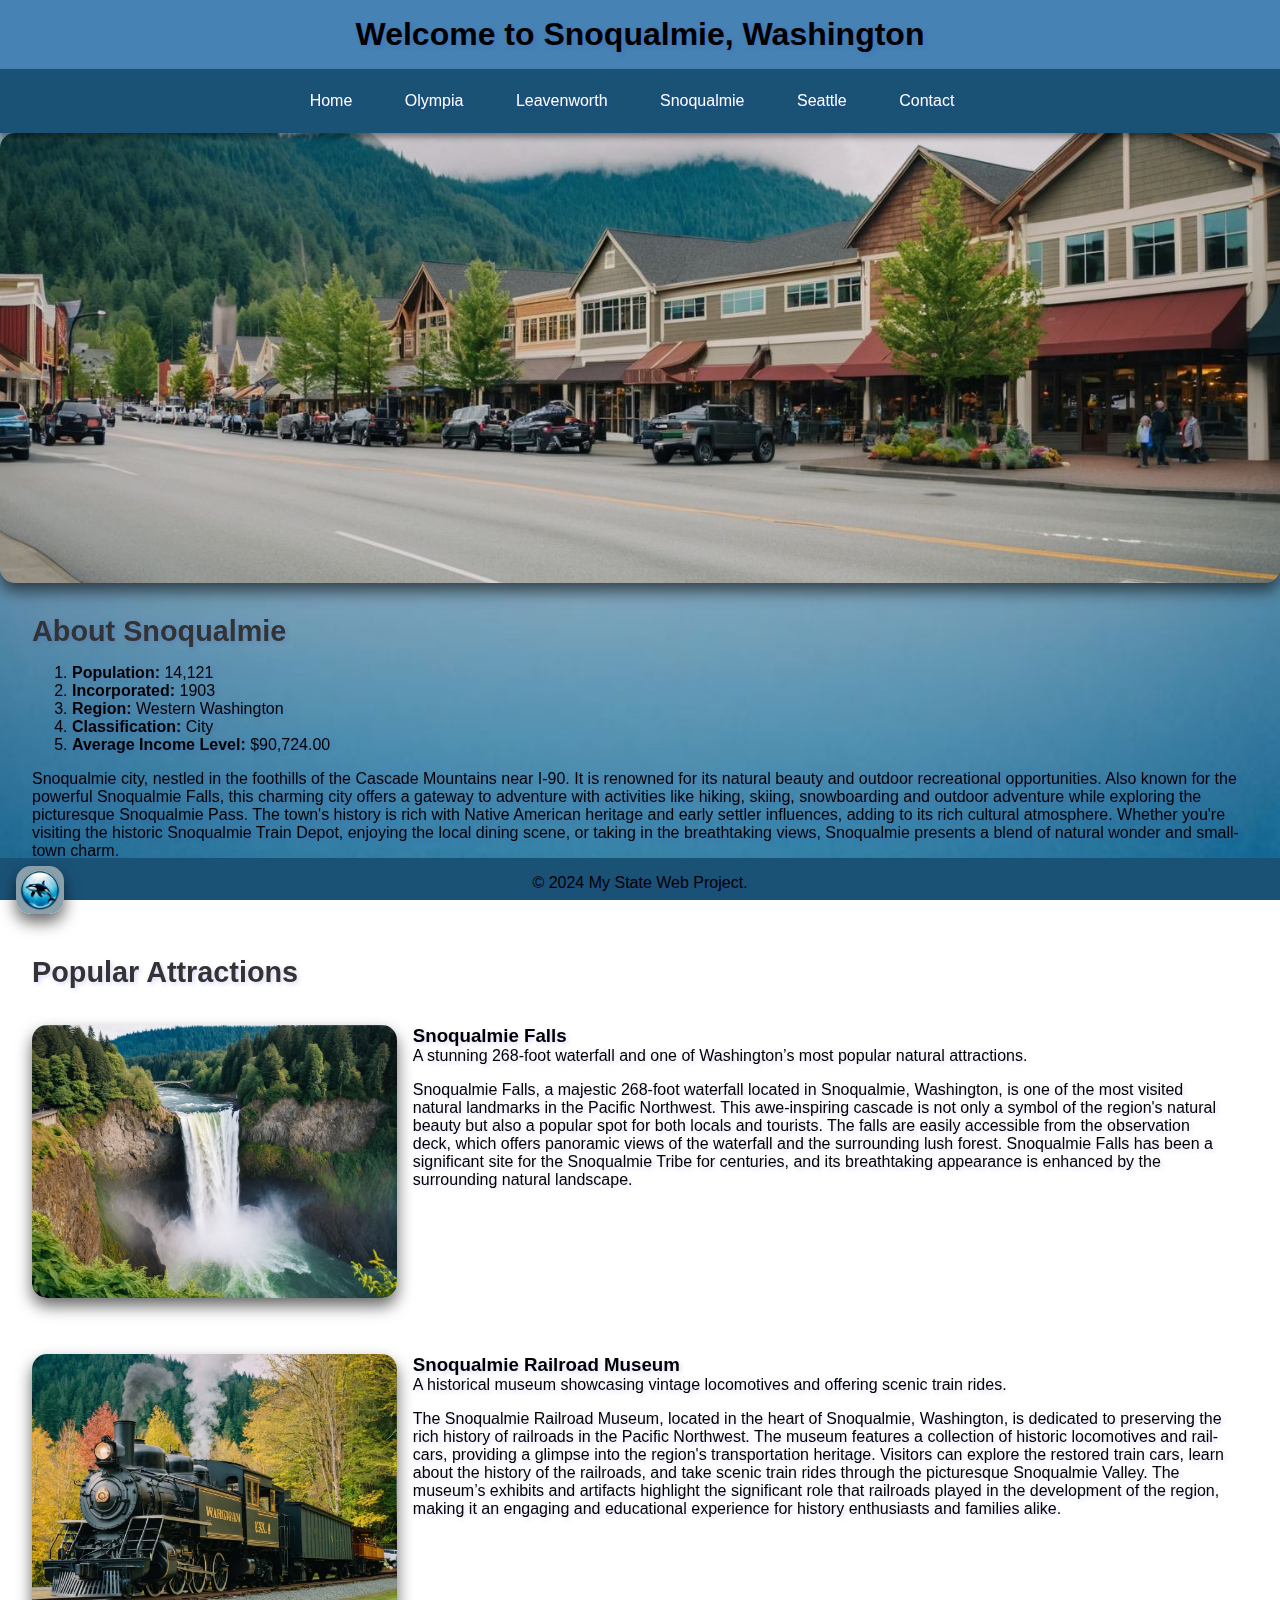
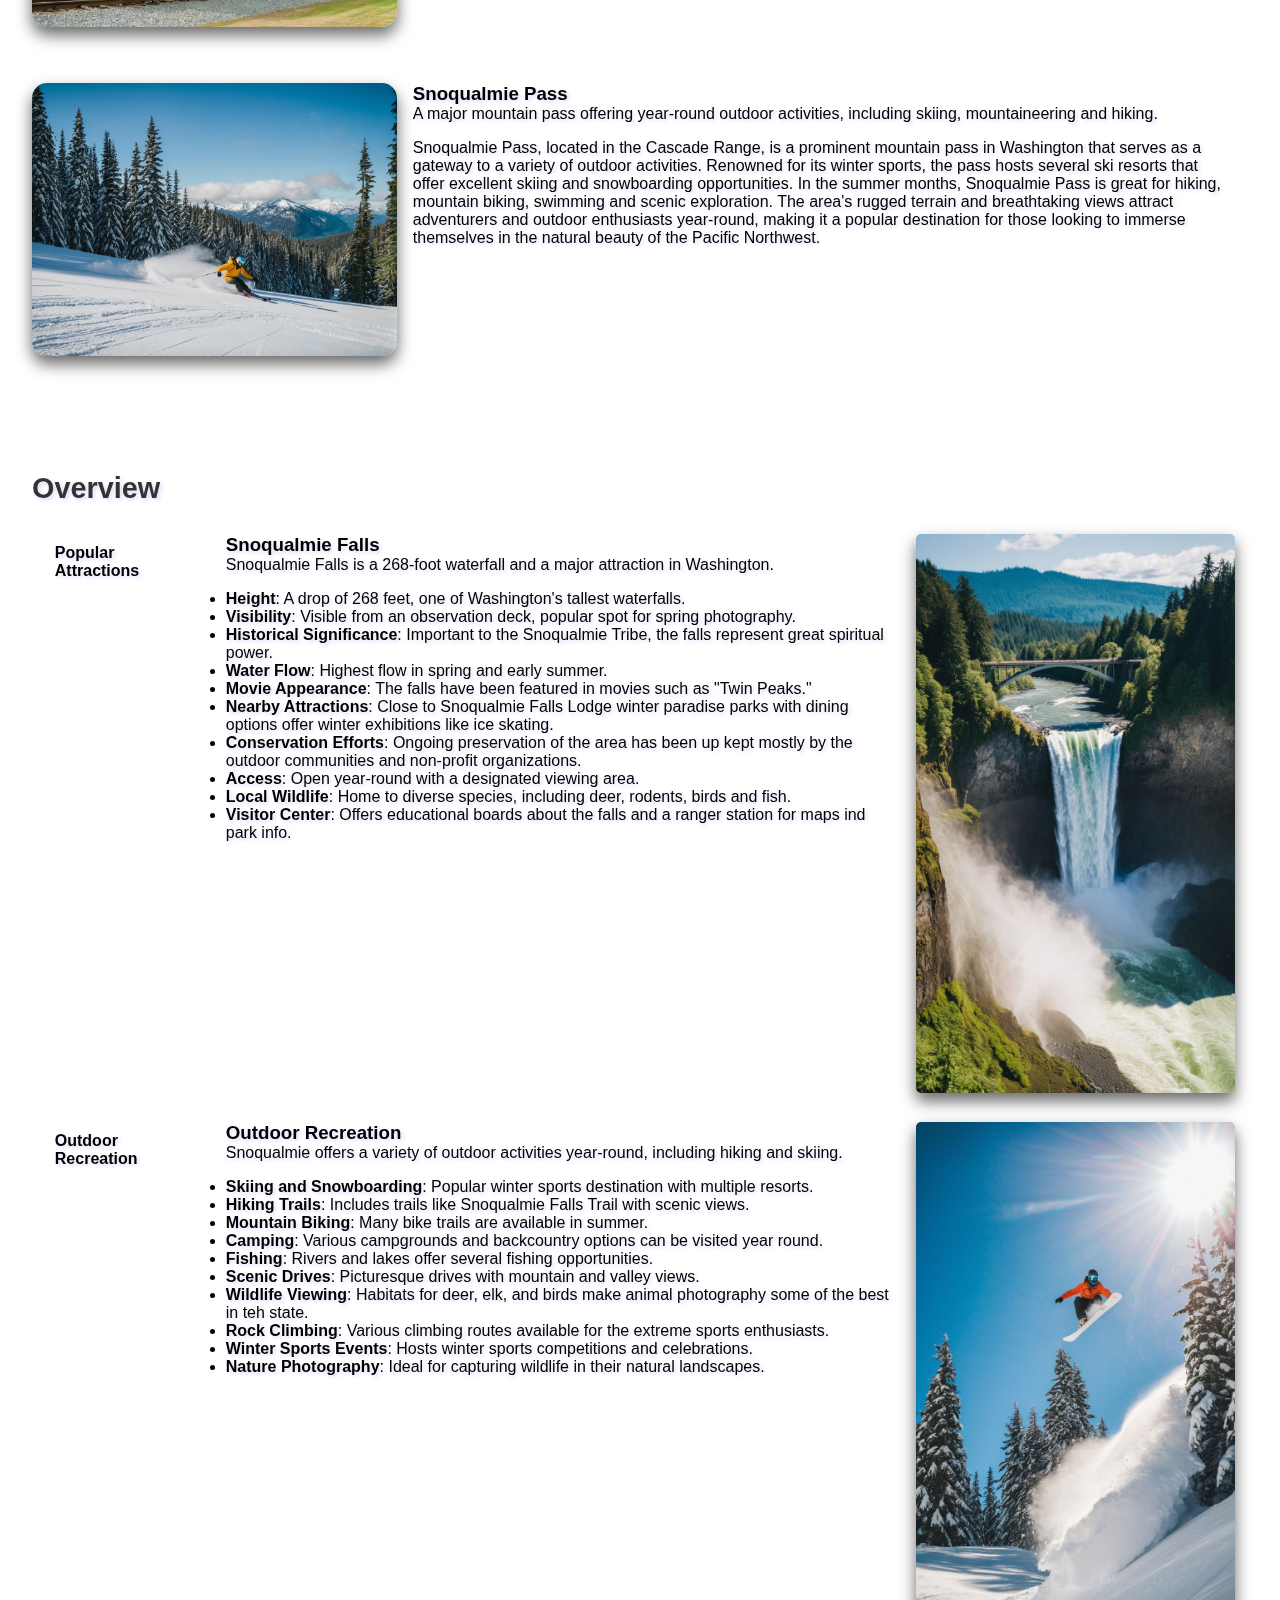
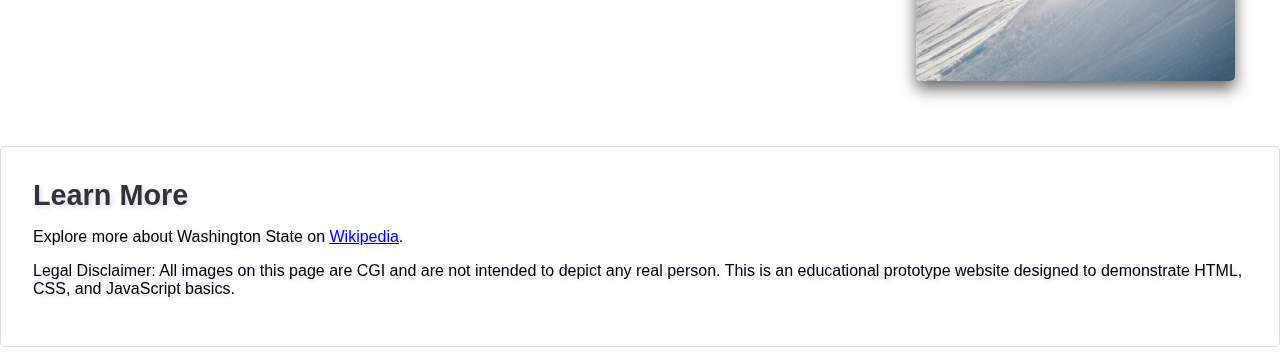
<file: snoqualmie.html>
<!DOCTYPE html>
<html lang="en">

<head>
    <meta charset="UTF-8">
    <meta name="viewport" content="width=device-width, initial-scale=1.0">
    <title>Snoqualmie, Washington</title>
    <link rel="stylesheet" href="styles.css">
</head>

<body>
    <div class="background-image"></div>
    <header>
        <h1>Welcome to Snoqualmie, Washington</h1>
    </header>
    <nav>
        <ul>
            <li><a href="index.html">Home</a></li>
            <li><a href="olympia.html">Olympia</a></li>
            <li><a href="leavenworth.html">Leavenworth</a></li>
            <li><a href="snoqualmie.html">Snoqualmie</a></li>
            <li><a href="seattle.html">Seattle</a></li>
            <li><a href="contact.html">Contact</a></li>
        </ul>
    </nav>
    <header2>
        <img src="./assets/SnoqualmieWashingtonCity_6_.jpg" alt="Snoqualmie Falls" class="news-img">
    </header2>

    <section id="about">
        <h2>About Snoqualmie</h2>
        <ol>
            <li><strong>Population:</strong> 14,121</li>
            <li><strong>Incorporated:</strong> 1903</li>
            <li><strong>Region:</strong> Western Washington</li>
            <li><strong>Classification:</strong> City</li>
            <li><strong>Average Income Level:</strong> $90,724.00 </li>
            <!--Data page-wide is from https://en.wikipedia.org/wiki/Snoqualmie,_Washington-->
            <!--Income data from https://datacommons.org/place/geoId/5365205?utm_medium=explore&mprop=income&popt=Person&cpv=age,Years15Onwards&hl=en  -->
        </ol>

        <p></p>
        <p>Snoqualmie city, nestled in the foothills of the Cascade Mountains near I-90. It is renowned for its natural beauty and outdoor recreational opportunities. Also known for the powerful Snoqualmie Falls, this charming city offers a gateway to adventure with activities like hiking, skiing, snowboarding and outdoor adventure while exploring the  picturesque Snoqualmie Pass. The town's history is rich with Native American heritage and early settler influences, adding to its rich cultural atmosphere. Whether you're visiting the historic Snoqualmie Train Depot, enjoying the local dining scene, or taking in the breathtaking views, Snoqualmie presents a blend of natural wonder and small-town charm.</p>
    </section>

    <section class="attractions">
        <h2>Popular Attractions</h2>

        <div class="attraction-item">
            <div class="attraction-image">
                <img src="./assets/SnoqualmieFallsWashington.jpg" alt="Snoqualmie Falls" class="news-img">
            </div>
            <div class="attraction-info">
                <h3>Snoqualmie Falls</h3>
                <!-- https://en.wikipedia.org/wiki/Snoqualmie_Falls -->
                <p>A stunning 268-foot waterfall and one of Washington’s most popular natural attractions.</p>
                <p>Snoqualmie Falls, a majestic 268-foot waterfall located in Snoqualmie, Washington, is one of the most visited natural landmarks in the Pacific Northwest. This awe-inspiring cascade is not only a symbol of the region's natural beauty but also a popular spot for both locals and tourists. The falls are  easily accessible from the observation deck, which offers panoramic views of the waterfall and the  surrounding lush forest. Snoqualmie Falls has been a significant site for the Snoqualmie Tribe for centuries, and its breathtaking appearance is enhanced by the surrounding natural landscape.</p>
            </div>
        </div>

        <div class="attraction-item">
            <div class="attraction-image">
                <img src="./assets/SnoqualmieRailroadMuseum_1_.jpg" alt="Snoqualmie Railroad" class="news-img">
            </div>
            <div class="attraction-info">
                <h3>Snoqualmie Railroad Museum</h3>
                <!-- https://en.wikipedia.org/wiki/Northwest_Railway_Museum -->
                <p>A historical museum showcasing vintage locomotives and offering scenic train rides.</p>
                <p>The Snoqualmie Railroad Museum, located in the heart of Snoqualmie, Washington, is dedicated to preserving the rich history of railroads in the Pacific Northwest. The museum features a collection of historic locomotives and rail-cars, providing a glimpse into the region's transportation heritage. Visitors can explore the restored train cars, learn about the history of the railroads, and take scenic train rides through the picturesque Snoqualmie Valley. The museum’s exhibits and artifacts highlight the significant role that railroads played in the development of the region, making it an engaging and educational experience for history enthusiasts and families alike.</p>
            </div>
        </div>

        <div class="attraction-item">
            <div class="attraction-image">
                <img src="./assets/SnoqualmieSkiing_4_.jpg" alt="Snoqualmie Pass" class="news-img">
            </div>
            <div class="attraction-info">
                <h3>Snoqualmie Pass</h3>
                <!-- https://en.wikipedia.org/wiki/Snoqualmie_Pass -->
                <!-- https://en.wikipedia.org/wiki/Snoqualmie_Pass,_Washington --->
                <!-- https://en.wikipedia.org/wiki/The_Summit_at_Snoqualmie -->
                <p>A major mountain pass offering year-round outdoor activities, including skiing, mountaineering and hiking.</p>
                <p>Snoqualmie Pass, located in the Cascade Range, is a prominent mountain pass in Washington that serves as a gateway to a variety of outdoor activities. Renowned for its winter sports, the pass hosts several ski resorts that offer excellent skiing and snowboarding opportunities. In the summer months, Snoqualmie Pass is great for hiking, mountain biking, swimming and scenic exploration. The area's rugged terrain and breathtaking views attract adventurers and outdoor enthusiasts year-round, making it a popular destination for those looking to immerse themselves in the natural beauty of the Pacific Northwest.</p>
            </div>
        </div>
    </section>

    <section id="overview">
        <h2>Overview</h2>
        <table>
            <tbody>
                <tr>
                    <td>
                        <div id="scrolling-text">Popular Attractions</div>
                    </td>
                    <td>
                        <h3>Snoqualmie Falls</h3>
                        <!-- https://en.wikipedia.org/wiki/Snoqualmie_Falls -->
                        <p>Snoqualmie Falls is a 268-foot waterfall and a major attraction in Washington.</p>
                        <ul>
                            <li><strong>Height</strong>: A drop of 268 feet, one of Washington's tallest waterfalls.</li>
                            <li><strong>Visibility</strong>: Visible from an observation deck, popular spot for spring photography.</li>
                            <li><strong>Historical Significance</strong>: Important to the Snoqualmie Tribe, the falls represent great spiritual power.</li>
                            <li><strong>Water Flow</strong>: Highest flow in spring and early summer.</li>
                            <li><strong>Movie Appearance</strong>: The falls have been featured in movies such as "Twin Peaks."</li>
                            <li><strong>Nearby Attractions</strong>: Close to Snoqualmie Falls Lodge winter paradise parks with dining options offer winter exhibitions like ice skating.</li>
                            <li><strong>Conservation Efforts</strong>: Ongoing preservation of the area has been up kept mostly by the outdoor communities and non-profit organizations.</li>
                            <li><strong>Access</strong>: Open year-round with a designated viewing area.</li>
                            <li><strong>Local Wildlife</strong>: Home to diverse species, including deer, rodents, birds and fish.</li>
                            <li><strong>Visitor Center</strong>: Offers educational boards about the falls and a ranger station for maps ind park info.</li>
                        </ul>
                    </td>
                    <td>
                        <div class="image-scrolling">
                            <img src="./assets/SnoqualmieFallsVerticle_4_.jpg" alt="Snoqualmie Falls" class="news-img"
                                id="image1">
                        </div>
                    </td>
                </tr>
                <tr>
                    <td>
                        <div id="outdoor-recreation-text">Outdoor Recreation</div>
                    </td>
                    <td>
                        <h3>Outdoor Recreation</h3>
                        <!-- https://parks.wa.gov/passes-permits/permits/sno-park-permits -->
                        <p>Snoqualmie offers a variety of outdoor activities year-round, including hiking and skiing.
                        </p>
                        <ul>
                            <li><strong>Skiing and Snowboarding</strong>: Popular winter sports destination with multiple resorts.</li>
                            <li><strong>Hiking Trails</strong>: Includes trails like Snoqualmie Falls Trail with scenic views.</li>
                            <li><strong>Mountain Biking</strong>: Many bike trails are available in summer.</li>
                            <li><strong>Camping</strong>: Various campgrounds and backcountry options can be visited year round.</li>
                            <li><strong>Fishing</strong>: Rivers and lakes offer several fishing opportunities.</li>
                            <li><strong>Scenic Drives</strong>: Picturesque drives with mountain and valley views.</li>
                            <li><strong>Wildlife Viewing</strong>: Habitats for deer, elk, and birds make animal photography some of the best in teh state.</li>
                            <li><strong>Rock Climbing</strong>: Various climbing routes available for the extreme sports enthusiasts.</li>
                            <li><strong>Winter Sports Events</strong>: Hosts winter sports competitions and celebrations.</li>
                            <li><strong>Nature Photography</strong>: Ideal for capturing wildlife in their natural landscapes.</li>
                        </ul>
                    </td>
                    <td>
                        <div class="image-scrolling">
                            <img src="./assets/SnoqualmieSnowboarding_1_.jpg" alt="Snoqualmie Snowboarding"
                                class="news-img" id="image2">
                        </div>
                    </td>
                </tr>
            </tbody>
        </table>
    </section>


    <section id="learn-more">
        <h2>Learn More</h2>
        <p>Explore more about Washington State on <a href=" https://en.wikipedia.org/wiki/Snoqualmie,_Washington"
                target="_blank">Wikipedia</a>.</p>
        <p class="disclaimer">Legal Disclaimer: All images on this page are CGI and are not intended to depict any real
            person. This is an educational prototype website designed to demonstrate HTML, CSS, and JavaScript basics.
        </p>
    </section>

    <footer>
        <img src="./assets/OrcaLogo.png" alt="Orca Logo">
        <p>&copy; 2024 My State Web Project.</p>
    </footer>
    <script src="myState.js"></script>
</body>

</html>

<!--The Img2Go AI image generator is a general tool for producing images, graphics, and text. The usage does not constitute copyright or any form of intellectual property of the generated image. https://www.img2go.com/ai-art-generator#:~:text=The%20Img2Go%20AI%20image%20generator,property%20of%20the%20generated%20image.-->
</file>
<file: styles.css>
/* element selector to style the HTML elements */
body,
h1,
h2,
h3,
p,
ul,
li,
table,
td {
    margin: 0;
    padding: 0;
    color: black;
    text-shadow: 2px 2px 4px rgba(58, 63, 222, 0.2);
    /* one font-family declaration */
    font-family: Arial, Helvetica, sans-serif;
}



img {
    border-radius: 15px;
    box-shadow: 0 8px 16px rgba(0, 0, 0, .6);
    transition: transform 0.2s ease, box-shadow 0.2s ease;
    max-width: 100%;
    height: auto;
    cursor: pointer;
}

/* Hover mouse over slight zoom*/
img:hover {
    transform: scale(1.05);
}

/* Background image */
/* class selector that is used at least two times to style HTML elements */
.background-image {
    position: fixed;
    top: 0;
    left: 0;
    width: 100%;
    height: 100%;
    z-index: -1;
    background-image: url('./assets/background_4_.jpg');
    background-size: cover;
    background-position: center;
    background-attachment: fixed;
}

/* Modal Enlarge Picture*/
.modal {
    display: none;
    position: fixed;
    top: 0;
    left: 0;
    width: 100%;
    height: 100%;
    background: rgba(0, 0, 0, 0.8);
    z-index: 1000;
    justify-content: center;
    align-items: center;
}

.modal-content {
    max-width: 90%;
    max-height: 90%;
    border-radius: 0;
    box-shadow: 0 8px 16px rgba(0, 0, 0, .6);
}

.modal img {
    max-width: 90%;
    max-height: 90%;
    border-radius: 0;
}

.modal.active {
    display: flex;
}

.news-img {
    transition: transform 0.2s ease;
}

.news-img-aside {
    /* a float property to position at least one HTML element to the side of another in your web page */
    float: right;
    width: 25%;
    height: auto;
    margin-top: 0;
    margin-right: 0;
    transition: transform 0.2s ease, box-shadow 0.1s ease;
}

.news-img-aside:hover {
    box-shadow: 0 0 10px rgba(24, 22, 33, 0.7);
}

.container {
    overflow: hidden; /* Clear floats */
}

/* ID selector to format specific elements of a page */
#image1, #image2, #image3 {
    transition: transform 0.3s ease;
  }

/* Header Styles */
header {
    background-color: #4682b4;
    color: #fff;
    text-align: center;
    padding: 1rem 0;
    /*  absolute and relative positioning in at least one area of your web page */
    position: relative;
}

header img.header-img {
    width: 100%;
    max-height: 50vh;
    object-fit: cover;
    display: block;
    margin: 0 auto;
}

/* Header2 and News Image Styles */
header2 .news-img {
    width: 100%;
    max-height: 50vh;
    object-fit: cover;
    display: block;
    margin: 0 auto;
}

header2:hover .news-img {
    transform: scale(1.0);
}

/* Navigation Styles */
nav {
    background-color: #1a5276;
    color: #fff;
    text-align: center;
    height: 4rem;
    line-height: 4rem;
    box-shadow: 0 4px 6px rgba(0, 0, 0, 0.4);
    position: sticky;
    top: 0;
    z-index: 1000;
    box-sizing: border-box;
}

nav ul {
    list-style-type: none;
    padding: 0;
    margin: 0;
}

nav ul li {
    display: inline-block;
    margin-right: 1rem;
}

nav ul li a {
    text-decoration: none;
    color: #fff;
    padding: 1rem;
    transition: background-color 0.3s ease;
}

/*a :hover pseudo-class to create a rollover effect for navigation buttons*/
nav ul li a:hover {
    background-color: rgba(255, 255, 255, 0.1);
    border-radius: 2px;
}

/* Section Styles */
section {
    padding: 2rem;
    background-color: #fff;
    margin-bottom: 1rem;
}

section h2 {
    font-size: 1.8rem;
    color: #333;
    margin-bottom: 1rem;
}

section p {
    margin-bottom: 1rem;
}

#about,
#overview {
    background-color: rgba(255, 255, 255, 0);
}

/* Attractions Section */
.attractions {
    background-color: rgba(255, 255, 255, 0);
    display: flex;
    flex-wrap: wrap;
    gap: 20px;
    justify-content: space-between;
}

.attraction-item {
    display: flex;
    margin-bottom: 2rem;
}

.attraction-image {
    width: 30%;
    position: relative;
    justify-content: left;
    align-items: center;
    border: 0;
    padding: 0;
}

.attraction-info {
    flex: 2;
    width: 65%;
    padding: 0 1rem;
    background-color: rgba(255, 255, 255, 0);
}

aside {
    flex: 1;
    background-color: rgba(0, 0, 0, 0);
    border-color: rgba(0, 0, 0, 0);
    padding: 10px;
}

aside p {
    transition: font-size 0.3s ease, font-weight 0.3s ease;
}

aside p:hover {
    text-shadow: 0 0 5px rgba(0, 255, 0, 0.7);
}

/* Overview Section */
.overview {
    display: flex;
    flex-wrap: wrap;
    justify-content: space-between;
}

#overview table {
    width: 100%;
    border-collapse: collapse;
    margin-top: 1rem;
}

#overview th,
#overview td {
    padding: 0.8rem;
    text-align: left;
    border: none;
}

#overview th {
    background-color: rgba(255, 255, 255, 0);
}

#overview td {
    vertical-align: top;
}

#overview td:nth-child(1) {
    width: 10%;
}

#overview td:nth-child(2) {
    width: 40%;
    background-color: rgba(255, 255, 255, 0);
}

#overview td:nth-child(3) {
    width: 20%;
    position: relative;
}

#overview td img {
    border-radius: 5px;
}

/* Recreation Section */
.recreation-item {
    text-align: center;
    margin-bottom: 1rem;
    flex: 1 0 30%;
}

.recreation-item h3 {
    margin-bottom: 0.5rem;
}

.recreation-item img {
    width: 80%;
    max-width: 100%;
    height: auto;
    display: block;
    margin: 0 auto;
}

.recreations {
    background-color: rgba(255, 255, 255, 0);
    display: flex;
    justify-content: space-between;
    align-items: center;
}

/* Sticky Text */
#scrolling-text,
#outdoor-recreation-text,
#shopping-attractions-text {
    position: sticky;
    top: 4rem;
    left: 0;
    padding: 10px;
    font-weight: bold;
    background-color: rgba(255, 255, 255, 0);
    z-index: 1;
}

#scrolling-text.active {
    display: block;
    animation: slide-down .3s ease-out;
}

.image-scrolling {
    position: sticky;
    top: 0;
    left: 0;
}

@keyframes slide-down {
    0% {
        transform: translateY(-100%);
    }

    100% {
        transform: translateY(0);
    }
}

/* Learn More and Contact Info */
#learn-more,
#contact-info {
    background-color: rgba(255, 255, 255, 0.3);
    padding: 2rem;
    margin-bottom: 1rem;
    border: 1px solid #ddd;
    border-radius: 5px;
}

/* Footer Styles */
footer {
    background-color: #1a5276;
    box-shadow: 4px, 4px 6px rgba(0, 0, 0, 0.4);
    color: #fff;
    padding: 1rem 0;
    position: fixed;
    bottom: 0;
    height: 10px;
    width: 100%;
}

footer p {
    text-align: center;
    margin-left: auto;
    margin-right: auto;
}

footer img {
    /*  absolute and relative positioning in at least one area of your web page */
    position: absolute;
    left: 1rem; 
    top: 2rem;
    bottom: 2rem;
    transform: translateY(-50%);
    width: 3rem;
    height: 3rem;
}

/* Form Styles */
.form-container {
    max-width: 600px;
    margin-top: 50px;
    margin-left: auto;
    margin-right: auto;
    padding: 20px;
    border-radius: 8px;
}

.form-container input, .form-container textarea {
    width: 95%;
    padding: 10px;
    margin: 10px 0;
    border: 1px solid #ddd;
    border-radius: 4px;
}

.form-container input[type="submit"] {
    width: 99%;
    background-color: #007bff;
    color: white;
    border: none;
    cursor: pointer;
    padding: 15px;
}

.form-container input[type="submit"]:hover {
    background-color: #0056b3;
}

.error {
    color: red;
    font-size: 0.9em;
    margin: 10px 0;
}
</file>
